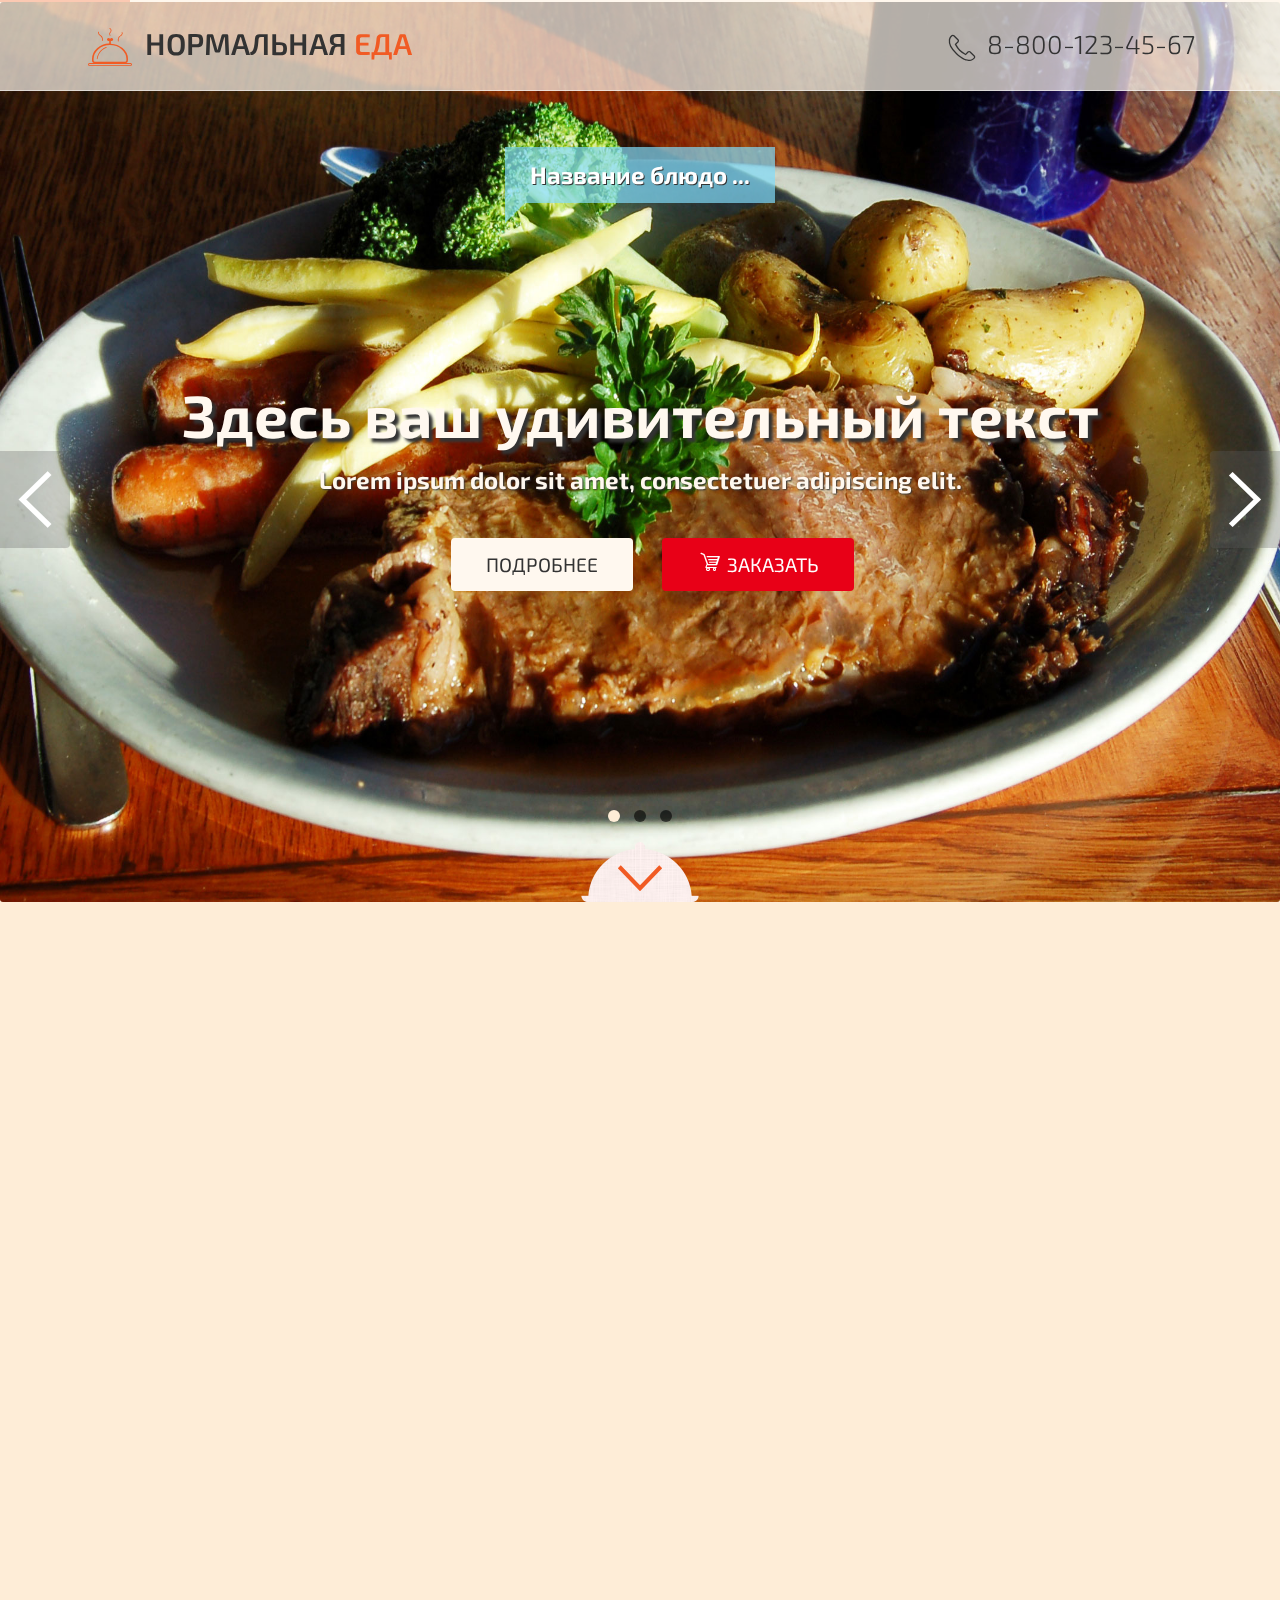
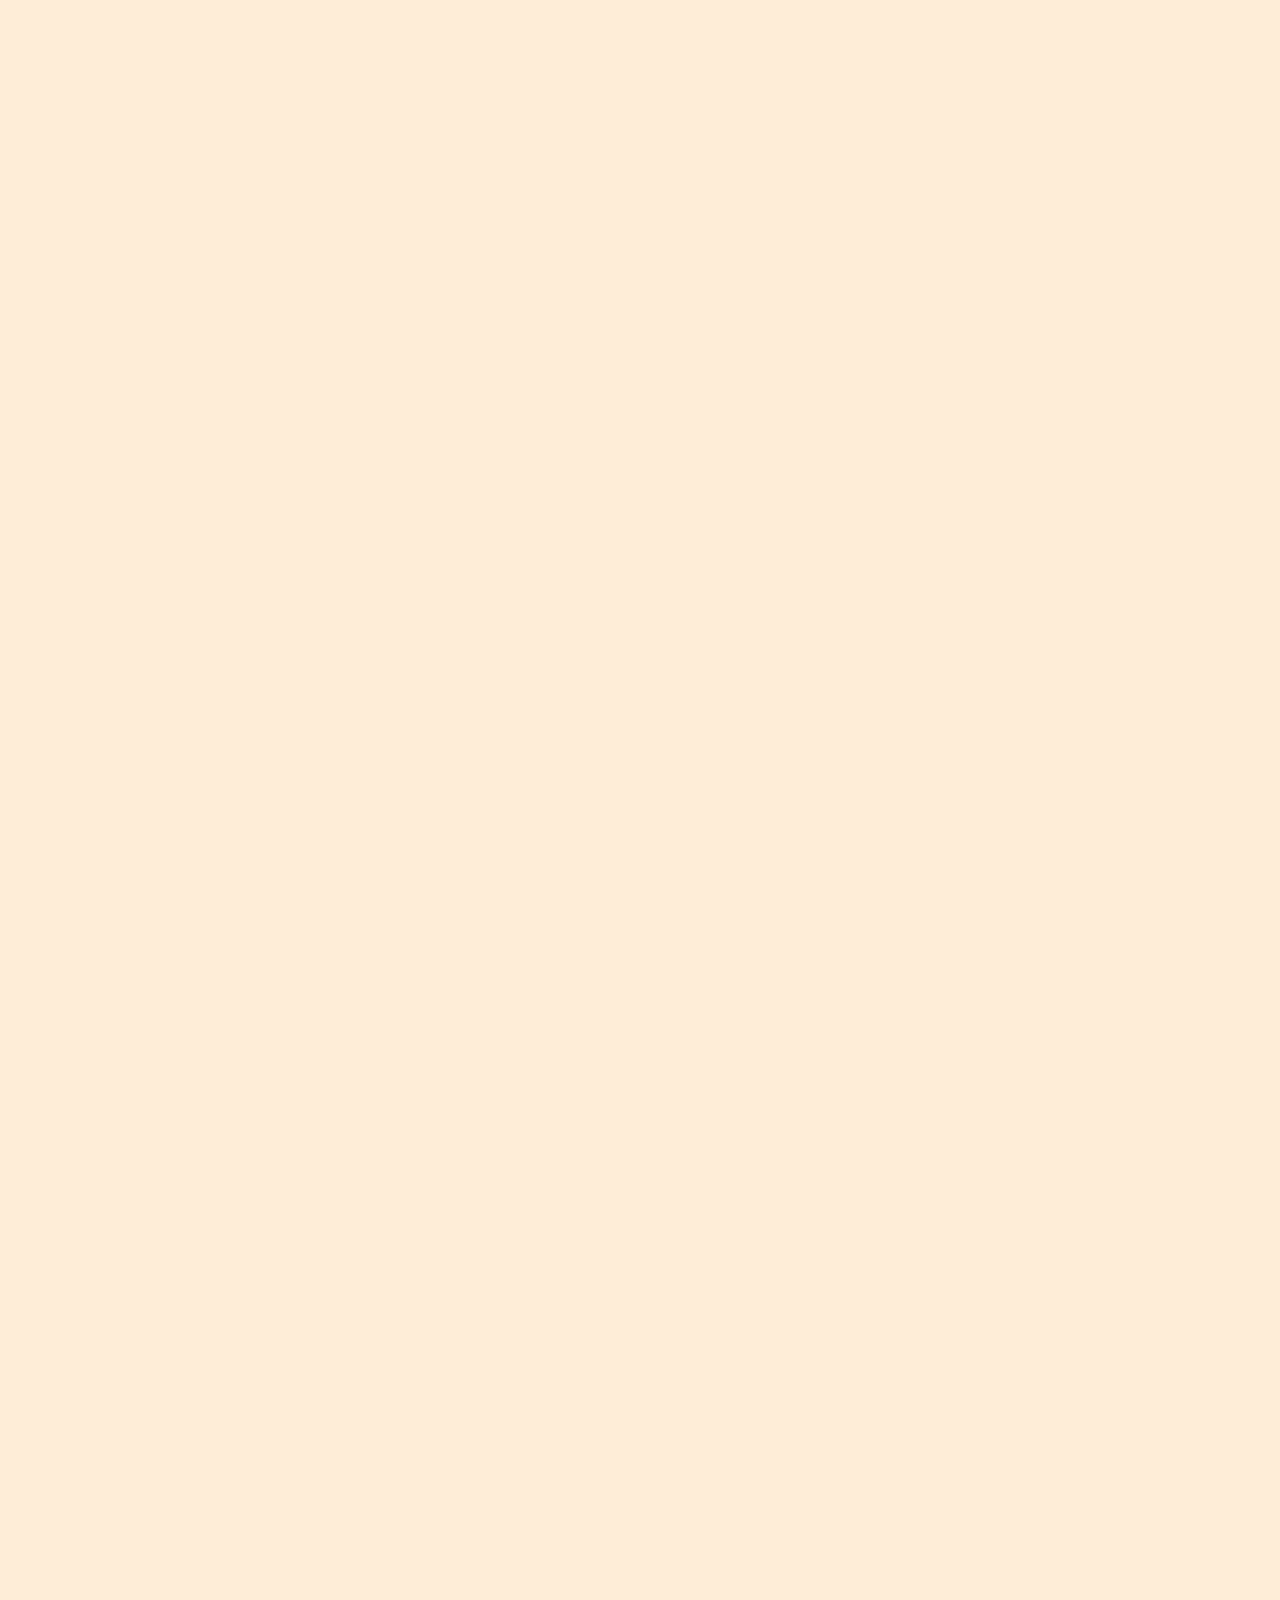
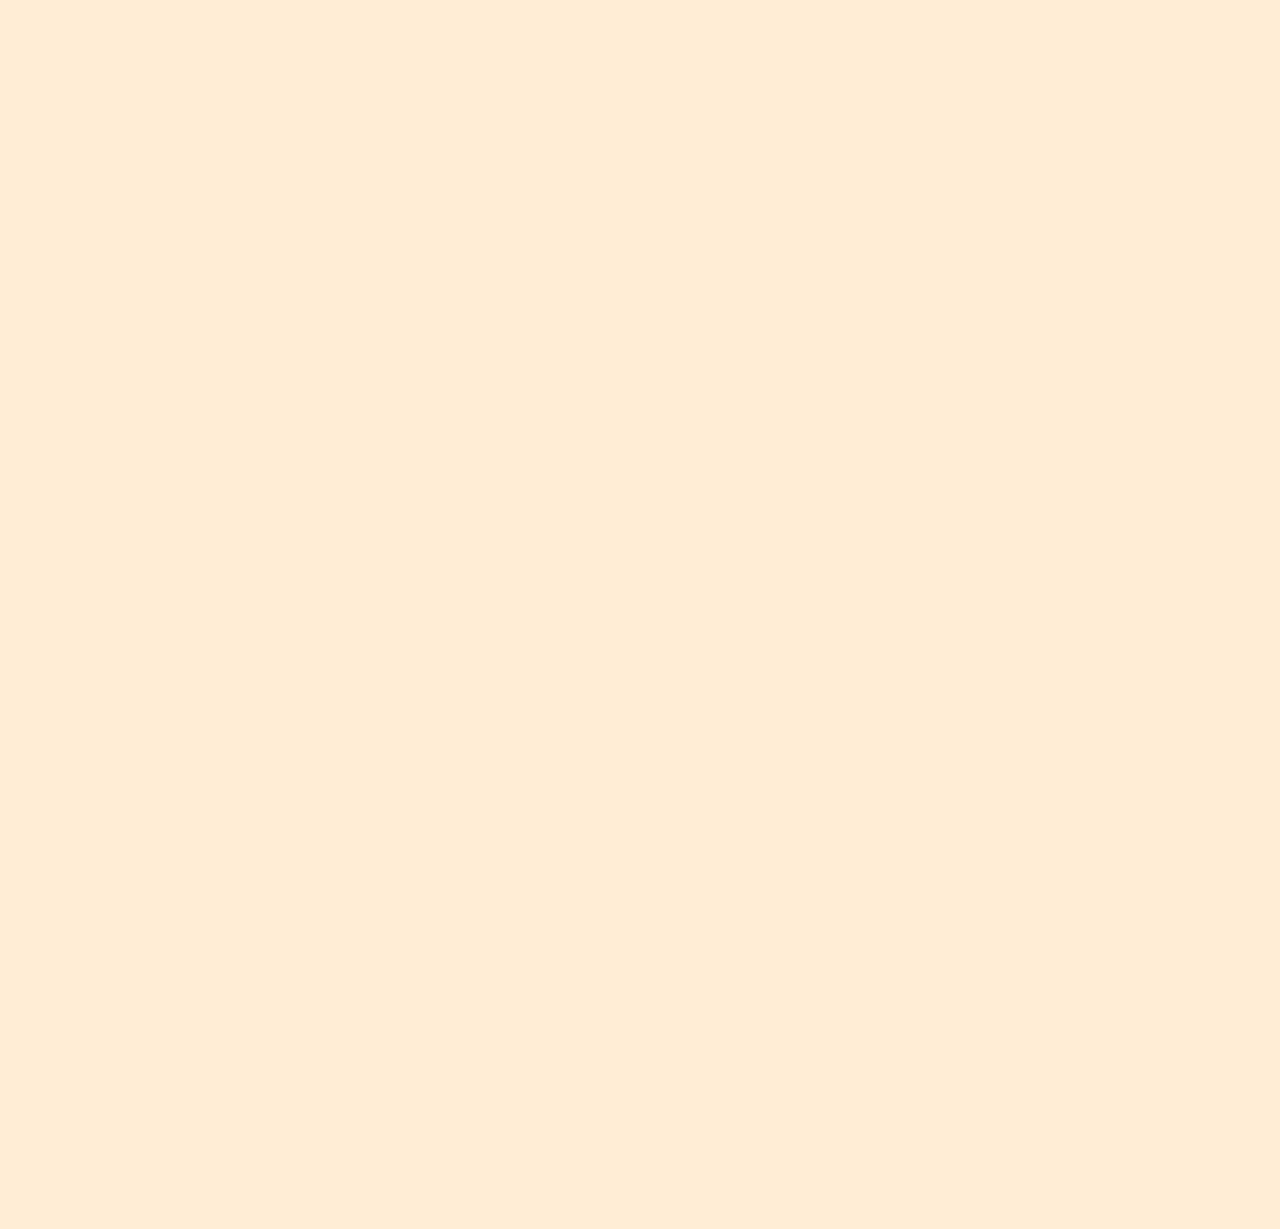
<file: index.html>
<!DOCTYPE html>
<html lang="ru">
    <head>
        <meta charset="utf-8">
        <meta http-equiv="X-UA-Compatible" content="IE=edge">
        <meta name="viewport" content="width=device-width, height=device-height, initial-scale=1">
        <title>Нормальная Еда</title>
        
        <link href='http://fonts.googleapis.com/css?family=Exo+2:700,100,500,600,300' rel='stylesheet' type='text/css'>
        <!-- Latest compiled and minified CSS -->
        <link rel="stylesheet" href="https://maxcdn.bootstrapcdn.com/bootstrap/3.2.0/css/bootstrap.min.css">
        <link rel="stylesheet" href="css/animate.css">
        <link rel="stylesheet" href="css/animations.css">
        <!-- Important Owl stylesheet -->
        <link rel="stylesheet" href="css/owl.carousel.css">
        <link rel="stylesheet" href="css/owl.theme.css">
        <link rel="stylesheet" href="css/owl.transitions.css">
        <link rel="stylesheet" href="css/component.css">
        <link rel="stylesheet" href="css/main.css">
        
        <!-- HTML5 Shim and Respond.js IE8 support of HTML5 elements and media queries -->
        <!-- WARNING: Respond.js doesn't work if you view the page via file:// -->
        <!--[if lt IE 9]>
          <script src="https://oss.maxcdn.com/html5shiv/3.7.2/html5shiv.min.js"></script>
          <script src="https://oss.maxcdn.com/respond/1.4.2/respond.min.js"></script>
        <![endif]-->
    </head>
    <body unselectable="on">
        <section id="sec1">
            <header class="top">
                <div class="container">
                    <a class="col-xs-12 col-sm-8" href="#"><h3 class="brand text-uppercase"><i class="flaticon-logo"></i>Нормальная <span>еда</span></h3></a>
                    <address class="col-xs-12 col-sm-4"><i class="flaticon-call"></i>8-800-123-45-67</address>
                </div>
            </header>
            <div class="header">
                <h1>Здесь ваш удивительный текст</h1>
                <h3>Lorem ipsum dolor sit amet, consectetuer adipiscing elit.</h3>
                <div class="text-center btns">
                    <a href="#sec5" class="text-uppercase read-more smoothScroll">Подробнее</a>
                    <a href="#reg" id="" class="text-uppercase purchase smoothScroll"><i class="flaticon-shopping"></i> заказать</a>
                </div>
            </div>
            <div id="main-carousel" class="owl-carousel">
                <div class="item">
                    <div class="caption">
                        <h3>Название блюдо ...</h3>
                    </div>
                    <img src="img/slider1.jpg">
                </div>
                <div class="item">
                    <div class="caption">
                        <h3>Название блюдо ...</h3>
                    </div>
                    <img src="img/slider2.jpg">
                </div>
                <div class="item">
                    <div class="caption">
                        <h3>Название блюдо ...</h3>
                    </div>
                    <img src="img/slider3.jpg">
                </div>
            </div>
            <div id="down"><a href="#sec2" class="animated pulse smoothScroll"><i class="flaticon-arrow-down"></i></a></div>
        </section>
        <section id="sec2">
            <div class="container">
                <div class="ornament-up text-center">
                    <svg xmlns='http://www.w3.org/2000/svg' version='1.1' x='0px' y='0px' width='151px' height='26px'>
                    	<path d="M66.201,10.391c1.599,4.669,9.327,17.591,30.244,13.325c20.924-4.261,33.046-11.188,43.439-11.188
                    		c3.069,0,7.33,1.063,9.992,3.997c-2.394-3.332-5.194-4.932-11.188-4.932c-3.998,0-9.197,0.531-14.129,2.131
                    		c-4.927,1.599-20.118,6.529-26.515,7.731C91.647,22.653,73.528,26.113,66.201,10.391L66.201,10.391z"/>
                    	<path d="M96.048,14.523c6.53-1.465,17.585-5.195,22.517-6.794c4.932-1.6,10.131-2.131,14.124-2.131
                    		c5.999,0,7.727,1.33,9.594,4.126c-2.661-2.93-5.328-3.191-8.393-3.191c-10.394,0-19.055,6.122-39.973,10.389
                    		c-5.334,1.068-18.79,0.933-18.921-8.795c-0.134-6.929,17.321-13.46,26.515-1.466C96.176-0.133,76.593-0.53,75.662,8.127
                    		C75.394,11.593,78.857,18.253,96.048,14.523L96.048,14.523z"/>
                    	<path d="M83.678,10.391c-1.594,4.669-9.327,17.591-30.247,13.325C32.514,19.455,20.386,12.527,9.994,12.527
                    		c-3.066,0-7.33,1.063-9.994,3.997c2.399-3.332,5.197-4.932,11.193-4.932c3.996,0,9.193,0.531,14.125,2.131
                    		c4.929,1.599,20.121,6.529,26.518,7.731C58.229,22.653,76.351,26.113,83.678,10.391L83.678,10.391z"/>
                    	<path d="M53.832,14.523c-6.529-1.465-17.589-5.195-22.517-6.794c-4.932-1.6-10.129-2.131-14.124-2.131
                    		c-5.997,0-7.73,1.33-9.594,4.126c2.664-2.93,5.328-3.191,8.395-3.191c10.392,0,19.053,6.122,39.973,10.389
                    		c5.329,1.068,18.788,0.933,18.921-8.795c0.135-6.929-17.321-13.46-26.516-1.466C53.7-0.133,73.286-0.53,74.22,8.127
                    		C74.486,11.593,71.022,18.253,53.832,14.523L53.832,14.523z"/>
                    </svg>
                </div>
                <h2 class="text-center text-uppercase">Как мы работаем</h2>
                <div class="ornament-down text-center">
                    <svg xmlns='http://www.w3.org/2000/svg' version='1.1' x='0px' y='0px' width='151px' height='26px'>
                    	<path d="M66.2,14.2c1.6-4.7,9.3-17.6,30.2-13.3c20.9,4.3,33,11.2,43.4,11.2c3.1,0,7.3-1.1,10-4
                        	c-2.4,3.3-5.2,4.9-11.2,4.9c-4,0-9.2-0.5-14.1-2.1c-4.9-1.6-20.1-6.5-26.5-7.7C91.6,1.9,73.5-1.5,66.2,14.2L66.2,14.2z"/>
                        <path d="M96,10c6.5,1.5,17.6,5.2,22.5,6.8c4.9,1.6,10.1,2.1,14.1,2.1c6,0,7.7-1.3,9.6-4.1c-2.7,2.9-5.3,3.2-8.4,3.2
                        	c-10.4,0-19.1-6.1-40-10.4C88.6,6.6,75.1,6.7,75,16.4c-0.1,6.9,17.3,13.5,26.5,1.5c-5.3,6.8-24.9,7.2-25.8-1.5
                        	C75.4,13,78.9,6.3,96,10L96,10z"/>
                        <path d="M83.7,14.2C82.1,9.5,74.4-3.4,53.4,0.9C32.5,5.1,20.4,12,10,12C6.9,12,2.7,11,0,8C2.4,11.4,5.2,13,11.2,13
                        	c4,0,9.2-0.5,14.1-2.1c4.9-1.6,20.1-6.5,26.5-7.7C58.2,1.9,76.4-1.5,83.7,14.2L83.7,14.2z"/>
                        <path d="M53.8,10c-6.5,1.5-17.6,5.2-22.5,6.8C26.4,18.4,21.2,19,17.2,19c-6,0-7.7-1.3-9.6-4.1
                        	c2.7,2.9,5.3,3.2,8.4,3.2C26.4,18,35,11.9,56,7.6c5.3-1.1,18.8-0.9,18.9,8.8c0.1,6.9-17.3,13.5-26.5,1.5c5.3,6.8,24.9,7.2,25.9-1.5
                        	C74.5,13,71,6.3,53.8,10L53.8,10z"/>
                    </svg>
                </div>
                <div class="row list">
                    <div class="col-xs-6 col-sm-3 step">
                        <div class="features">
                            <i class="flaticon-checkmark"></i>
                        </div>
                        <h5 class="text-center text-uppercase">Вы выбираете</h5>
                        <i class="flaticon-arrow arrow hidden-xs"></i>
                    </div>
                    <div class="col-xs-6 col-sm-3 step">
                        <div class="features">
                            <i class="flaticon-edit"></i>
                        </div>
                        <h5 class="text-center text-uppercase">Оставляете заявку</h5>
                        <i class="flaticon-arrow arrow hidden-xs"></i>
                    </div>
                    <div class="col-xs-6 col-sm-3 step">
                        <div class="features">
                            <i class="flaticon-calling"></i>
                        </div>
                        <h5 class="text-center text-uppercase">Вам перезванивают</h5>
                        <i class="flaticon-arrow arrow hidden-xs"></i>
                    </div>
                    <div class="col-xs-6 col-sm-3 step">
                        <div class="features">
                            <i class="flaticon-payment"></i>
                        </div>
                        <h5 class="text-center text-uppercase">Вы оплачиваете</h5>
                    </div>
                </div>
            </div>
        </section>
        <section id="sec3">
            <div class="conteiner container-sm-height">
                <div class="row row-xs-height">
                    <div class="col-xs-12 col-sm-5 col-sm-height block1">
                        <div class="ornament-up text-center">
                            <svg xmlns='http://www.w3.org/2000/svg' version='1.1' x='0px' y='0px' width='151px' height='26px'>
                            	<path d="M66.201,10.391c1.599,4.669,9.327,17.591,30.244,13.325c20.924-4.261,33.046-11.188,43.439-11.188
                            		c3.069,0,7.33,1.063,9.992,3.997c-2.394-3.332-5.194-4.932-11.188-4.932c-3.998,0-9.197,0.531-14.129,2.131
                            		c-4.927,1.599-20.118,6.529-26.515,7.731C91.647,22.653,73.528,26.113,66.201,10.391L66.201,10.391z"/>
                            	<path d="M96.048,14.523c6.53-1.465,17.585-5.195,22.517-6.794c4.932-1.6,10.131-2.131,14.124-2.131
                            		c5.999,0,7.727,1.33,9.594,4.126c-2.661-2.93-5.328-3.191-8.393-3.191c-10.394,0-19.055,6.122-39.973,10.389
                            		c-5.334,1.068-18.79,0.933-18.921-8.795c-0.134-6.929,17.321-13.46,26.515-1.466C96.176-0.133,76.593-0.53,75.662,8.127
                            		C75.394,11.593,78.857,18.253,96.048,14.523L96.048,14.523z"/>
                            	<path d="M83.678,10.391c-1.594,4.669-9.327,17.591-30.247,13.325C32.514,19.455,20.386,12.527,9.994,12.527
                            		c-3.066,0-7.33,1.063-9.994,3.997c2.399-3.332,5.197-4.932,11.193-4.932c3.996,0,9.193,0.531,14.125,2.131
                            		c4.929,1.599,20.121,6.529,26.518,7.731C58.229,22.653,76.351,26.113,83.678,10.391L83.678,10.391z"/>
                            	<path d="M53.832,14.523c-6.529-1.465-17.589-5.195-22.517-6.794c-4.932-1.6-10.129-2.131-14.124-2.131
                            		c-5.997,0-7.73,1.33-9.594,4.126c2.664-2.93,5.328-3.191,8.395-3.191c10.392,0,19.053,6.122,39.973,10.389
                            		c5.329,1.068,18.788,0.933,18.921-8.795c0.135-6.929-17.321-13.46-26.516-1.466C53.7-0.133,73.286-0.53,74.22,8.127
                            		C74.486,11.593,71.022,18.253,53.832,14.523L53.832,14.523z"/>
                            </svg>
                        </div>
                        <h3 class="text-center text-uppercase">Наши преимущества</h3>
                        <div class="ornament-down text-center">
                            <svg xmlns='http://www.w3.org/2000/svg' version='1.1' x='0px' y='0px' width='151px' height='26px'>
                            	<path d="M66.2,14.2c1.6-4.7,9.3-17.6,30.2-13.3c20.9,4.3,33,11.2,43.4,11.2c3.1,0,7.3-1.1,10-4
                                	c-2.4,3.3-5.2,4.9-11.2,4.9c-4,0-9.2-0.5-14.1-2.1c-4.9-1.6-20.1-6.5-26.5-7.7C91.6,1.9,73.5-1.5,66.2,14.2L66.2,14.2z"/>
                                <path d="M96,10c6.5,1.5,17.6,5.2,22.5,6.8c4.9,1.6,10.1,2.1,14.1,2.1c6,0,7.7-1.3,9.6-4.1c-2.7,2.9-5.3,3.2-8.4,3.2
                                	c-10.4,0-19.1-6.1-40-10.4C88.6,6.6,75.1,6.7,75,16.4c-0.1,6.9,17.3,13.5,26.5,1.5c-5.3,6.8-24.9,7.2-25.8-1.5
                                	C75.4,13,78.9,6.3,96,10L96,10z"/>
                                <path d="M83.7,14.2C82.1,9.5,74.4-3.4,53.4,0.9C32.5,5.1,20.4,12,10,12C6.9,12,2.7,11,0,8C2.4,11.4,5.2,13,11.2,13
                                	c4,0,9.2-0.5,14.1-2.1c4.9-1.6,20.1-6.5,26.5-7.7C58.2,1.9,76.4-1.5,83.7,14.2L83.7,14.2z"/>
                                <path d="M53.8,10c-6.5,1.5-17.6,5.2-22.5,6.8C26.4,18.4,21.2,19,17.2,19c-6,0-7.7-1.3-9.6-4.1
                                	c2.7,2.9,5.3,3.2,8.4,3.2C26.4,18,35,11.9,56,7.6c5.3-1.1,18.8-0.9,18.9,8.8c0.1,6.9-17.3,13.5-26.5,1.5c5.3,6.8,24.9,7.2,25.9-1.5
                                	C74.5,13,71,6.3,53.8,10L53.8,10z"/>
                            </svg>
                        </div>
                        <div class="col-xs-12 features">
                            <i class="flaticon-24 pull-left"></i>
                            <div>
                                <h4>Название</h4>
                                <p>Lorem ipsum dolor sit amet, consectetuer adipiscing elit. Aenean commodo ligula eget dolor. </p>
                            </div>
                        </div>
                        <div class="col-xs-12 features">
                            <i class="flaticon-plate pull-left"></i>
                            <div>
                                <h4>Название</h4>
                                <p>Lorem ipsum dolor sit amet, consectetuer adipiscing elit. Aenean commodo ligula eget dolor. </p>
                            </div>
                        </div>
                        <div class="col-xs-12 features">
                            <i class="flaticon-flat pull-left"></i>
                            <div>
                                <h4>Название</h4>
                                <p>Lorem ipsum dolor sit amet, consectetuer adipiscing elit. Aenean commodo ligula eget dolor. </p>
                            </div>
                        </div>
                        <div class="col-xs-12 features">
                            <i class="flaticon-logistics pull-left"></i>
                            <div>
                                <h4>Название</h4>
                                <p>Lorem ipsum dolor sit amet, consectetuer adipiscing elit. Aenean commodo ligula eget dolor. </p>
                            </div>
                        </div>
                    </div>
                    <div class="col-sm-1 col-sm-height triangle hidden-xs">
                    </div>
                    <div class="col-xs-12 col-sm-6 col-sm-height block2" id="reg">
                        <div class="ornament-up text-center">
                            <svg xmlns='http://www.w3.org/2000/svg' version='1.1' x='0px' y='0px' width='151px' height='26px'>
                            	<path d="M66.201,10.391c1.599,4.669,9.327,17.591,30.244,13.325c20.924-4.261,33.046-11.188,43.439-11.188
                            		c3.069,0,7.33,1.063,9.992,3.997c-2.394-3.332-5.194-4.932-11.188-4.932c-3.998,0-9.197,0.531-14.129,2.131
                            		c-4.927,1.599-20.118,6.529-26.515,7.731C91.647,22.653,73.528,26.113,66.201,10.391L66.201,10.391z"/>
                            	<path d="M96.048,14.523c6.53-1.465,17.585-5.195,22.517-6.794c4.932-1.6,10.131-2.131,14.124-2.131
                            		c5.999,0,7.727,1.33,9.594,4.126c-2.661-2.93-5.328-3.191-8.393-3.191c-10.394,0-19.055,6.122-39.973,10.389
                            		c-5.334,1.068-18.79,0.933-18.921-8.795c-0.134-6.929,17.321-13.46,26.515-1.466C96.176-0.133,76.593-0.53,75.662,8.127
                            		C75.394,11.593,78.857,18.253,96.048,14.523L96.048,14.523z"/>
                            	<path d="M83.678,10.391c-1.594,4.669-9.327,17.591-30.247,13.325C32.514,19.455,20.386,12.527,9.994,12.527
                            		c-3.066,0-7.33,1.063-9.994,3.997c2.399-3.332,5.197-4.932,11.193-4.932c3.996,0,9.193,0.531,14.125,2.131
                            		c4.929,1.599,20.121,6.529,26.518,7.731C58.229,22.653,76.351,26.113,83.678,10.391L83.678,10.391z"/>
                            	<path d="M53.832,14.523c-6.529-1.465-17.589-5.195-22.517-6.794c-4.932-1.6-10.129-2.131-14.124-2.131
                            		c-5.997,0-7.73,1.33-9.594,4.126c2.664-2.93,5.328-3.191,8.395-3.191c10.392,0,19.053,6.122,39.973,10.389
                            		c5.329,1.068,18.788,0.933,18.921-8.795c0.135-6.929-17.321-13.46-26.516-1.466C53.7-0.133,73.286-0.53,74.22,8.127
                            		C74.486,11.593,71.022,18.253,53.832,14.523L53.832,14.523z"/>
                            </svg>
                        </div>
                        <h3 class="text-center text-uppercase">заказать покушать</h3>
                        <div class="ornament-down text-center">
                            <svg xmlns='http://www.w3.org/2000/svg' version='1.1' x='0px' y='0px' width='151px' height='26px'>
                            	<path d="M66.2,14.2c1.6-4.7,9.3-17.6,30.2-13.3c20.9,4.3,33,11.2,43.4,11.2c3.1,0,7.3-1.1,10-4
                                	c-2.4,3.3-5.2,4.9-11.2,4.9c-4,0-9.2-0.5-14.1-2.1c-4.9-1.6-20.1-6.5-26.5-7.7C91.6,1.9,73.5-1.5,66.2,14.2L66.2,14.2z"/>
                                <path d="M96,10c6.5,1.5,17.6,5.2,22.5,6.8c4.9,1.6,10.1,2.1,14.1,2.1c6,0,7.7-1.3,9.6-4.1c-2.7,2.9-5.3,3.2-8.4,3.2
                                	c-10.4,0-19.1-6.1-40-10.4C88.6,6.6,75.1,6.7,75,16.4c-0.1,6.9,17.3,13.5,26.5,1.5c-5.3,6.8-24.9,7.2-25.8-1.5
                                	C75.4,13,78.9,6.3,96,10L96,10z"/>
                                <path d="M83.7,14.2C82.1,9.5,74.4-3.4,53.4,0.9C32.5,5.1,20.4,12,10,12C6.9,12,2.7,11,0,8C2.4,11.4,5.2,13,11.2,13
                                	c4,0,9.2-0.5,14.1-2.1c4.9-1.6,20.1-6.5,26.5-7.7C58.2,1.9,76.4-1.5,83.7,14.2L83.7,14.2z"/>
                                <path d="M53.8,10c-6.5,1.5-17.6,5.2-22.5,6.8C26.4,18.4,21.2,19,17.2,19c-6,0-7.7-1.3-9.6-4.1
                                	c2.7,2.9,5.3,3.2,8.4,3.2C26.4,18,35,11.9,56,7.6c5.3-1.1,18.8-0.9,18.9,8.8c0.1,6.9-17.3,13.5-26.5,1.5c5.3,6.8,24.9,7.2,25.9-1.5
                                	C74.5,13,71,6.3,53.8,10L53.8,10z"/>
                            </svg>
                        </div>
                        <form class="form" action="submit" method="post">
                            <div class="form-group col-xs-12">
                                <input type="text" class="form-control" name="username" data-validation="required" data-validation-error-msg="Введите ваше имя" placeholder="Ваше имя">
                            </div>
                            <div class="form-group col-xs-6">
                                <input type="tel" class="form-control" name="phone" data-validation="required" data-validation-error-msg="Введите номер телефона" placeholder="Номер телефона">
                            </div>
                            <div class="form-group col-xs-6">
                                <select name="order" class="form-control">
                                    <option value="0">Я заказываю</option>
                                    <option value="">Название блюдо</option>
                                    <option value="">Название блюдо</option>
                                    <option value="">Название блюдо</option>
                                    <option value="">Название блюдо</option>
                                </select>
                            </div>
                            <div class="form-group col-xs-12">
                                <textarea class="form-control inpur" name="comment" placeholder="Ваши комментарии"></textarea>
                            </div>
                            <div class="form-group col-xs-12">
                                <button type="submit" class="btn btn-primary text-uppercase">Заказать</button>
                            </div>
                        </form>
                    </div>
                </div>
            </div>
            <div class="clearfix"></div>
        </section>        
        <section id="sec4">
            <div class="container">
                <div class="ornament-up text-center">
                    <svg xmlns='http://www.w3.org/2000/svg' version='1.1' x='0px' y='0px' width='151px' height='26px'>
                    	<path d="M66.201,10.391c1.599,4.669,9.327,17.591,30.244,13.325c20.924-4.261,33.046-11.188,43.439-11.188
                    		c3.069,0,7.33,1.063,9.992,3.997c-2.394-3.332-5.194-4.932-11.188-4.932c-3.998,0-9.197,0.531-14.129,2.131
                    		c-4.927,1.599-20.118,6.529-26.515,7.731C91.647,22.653,73.528,26.113,66.201,10.391L66.201,10.391z"/>
                    	<path d="M96.048,14.523c6.53-1.465,17.585-5.195,22.517-6.794c4.932-1.6,10.131-2.131,14.124-2.131
                    		c5.999,0,7.727,1.33,9.594,4.126c-2.661-2.93-5.328-3.191-8.393-3.191c-10.394,0-19.055,6.122-39.973,10.389
                    		c-5.334,1.068-18.79,0.933-18.921-8.795c-0.134-6.929,17.321-13.46,26.515-1.466C96.176-0.133,76.593-0.53,75.662,8.127
                    		C75.394,11.593,78.857,18.253,96.048,14.523L96.048,14.523z"/>
                    	<path d="M83.678,10.391c-1.594,4.669-9.327,17.591-30.247,13.325C32.514,19.455,20.386,12.527,9.994,12.527
                    		c-3.066,0-7.33,1.063-9.994,3.997c2.399-3.332,5.197-4.932,11.193-4.932c3.996,0,9.193,0.531,14.125,2.131
                    		c4.929,1.599,20.121,6.529,26.518,7.731C58.229,22.653,76.351,26.113,83.678,10.391L83.678,10.391z"/>
                    	<path d="M53.832,14.523c-6.529-1.465-17.589-5.195-22.517-6.794c-4.932-1.6-10.129-2.131-14.124-2.131
                    		c-5.997,0-7.73,1.33-9.594,4.126c2.664-2.93,5.328-3.191,8.395-3.191c10.392,0,19.053,6.122,39.973,10.389
                    		c5.329,1.068,18.788,0.933,18.921-8.795c0.135-6.929-17.321-13.46-26.516-1.466C53.7-0.133,73.286-0.53,74.22,8.127
                    		C74.486,11.593,71.022,18.253,53.832,14.523L53.832,14.523z"/>
                    </svg>
                </div>
                <h2 class="text-center text-uppercase">Популярные блюда</h2>
                <div class="ornament-down text-center">
                    <svg xmlns='http://www.w3.org/2000/svg' version='1.1' x='0px' y='0px' width='151px' height='26px'>
                    	<path d="M66.2,14.2c1.6-4.7,9.3-17.6,30.2-13.3c20.9,4.3,33,11.2,43.4,11.2c3.1,0,7.3-1.1,10-4
                        	c-2.4,3.3-5.2,4.9-11.2,4.9c-4,0-9.2-0.5-14.1-2.1c-4.9-1.6-20.1-6.5-26.5-7.7C91.6,1.9,73.5-1.5,66.2,14.2L66.2,14.2z"/>
                        <path d="M96,10c6.5,1.5,17.6,5.2,22.5,6.8c4.9,1.6,10.1,2.1,14.1,2.1c6,0,7.7-1.3,9.6-4.1c-2.7,2.9-5.3,3.2-8.4,3.2
                        	c-10.4,0-19.1-6.1-40-10.4C88.6,6.6,75.1,6.7,75,16.4c-0.1,6.9,17.3,13.5,26.5,1.5c-5.3,6.8-24.9,7.2-25.8-1.5
                        	C75.4,13,78.9,6.3,96,10L96,10z"/>
                        <path d="M83.7,14.2C82.1,9.5,74.4-3.4,53.4,0.9C32.5,5.1,20.4,12,10,12C6.9,12,2.7,11,0,8C2.4,11.4,5.2,13,11.2,13
                        	c4,0,9.2-0.5,14.1-2.1c4.9-1.6,20.1-6.5,26.5-7.7C58.2,1.9,76.4-1.5,83.7,14.2L83.7,14.2z"/>
                        <path d="M53.8,10c-6.5,1.5-17.6,5.2-22.5,6.8C26.4,18.4,21.2,19,17.2,19c-6,0-7.7-1.3-9.6-4.1
                        	c2.7,2.9,5.3,3.2,8.4,3.2C26.4,18,35,11.9,56,7.6c5.3-1.1,18.8-0.9,18.9,8.8c0.1,6.9-17.3,13.5-26.5,1.5c5.3,6.8,24.9,7.2,25.9-1.5
                        	C74.5,13,71,6.3,53.8,10L53.8,10z"/>
                    </svg>
                </div>
            </div>
            <div id="popular-carousel" class="owl-carousel">
                <div class="item">
                    <img class="img-circle img-responsive" src="img/food1.jpg" alt="">
                    <h3>Название</h3>
                    <p>Lorem ipsum dolor sit amet, consectetuer adipiscing elit. Aenean commodo ligula eget dolor. </p>
                    <a class="btn btn-primary smoothScroll" href="#sec5">Подробнее</a>
                </div>
                <div class="item">
                    <img class="img-circle img-responsive" src="img/food2.jpg" alt="">
                    <h3>Название</h3>
                    <p>Lorem ipsum dolor sit amet, consectetuer adipiscing elit. Aenean commodo ligula eget dolor. </p>
                    <a class="btn btn-primary smoothScroll" href="#sec5">Подробнее</a>
                </div>
                <div class="item">
                    <img class="img-circle img-responsive" src="img/food3.jpg" alt="">
                    <h3>Название</h3>
                    <p>Lorem ipsum dolor sit amet, consectetuer adipiscing elit. Aenean commodo ligula eget dolor. </p>
                    <a class="btn btn-primary smoothScroll" href="#sec5">Подробнее</a>
                </div>
                <div class="item">
                    <img class="img-circle img-responsive" src="img/food4.jpg" alt="">
                    <h3>Название</h3>
                    <p>Lorem ipsum dolor sit amet, consectetuer adipiscing elit. Aenean commodo ligula eget dolor. </p>
                    <a class="btn btn-primary smoothScroll" href="#sec5">Подробнее</a>
                </div>
                <div class="item">
                    <img class="img-circle img-responsive" src="img/food2.jpg" alt="">
                    <h3>Название</h3>
                    <p>Lorem ipsum dolor sit amet, consectetuer adipiscing elit. Aenean commodo ligula eget dolor. </p>
                    <a class="btn btn-primary smoothScroll" href="#sec5">Подробнее</a>
                </div>
                <div class="item">
                    <img class="img-circle img-responsive" src="img/food3.jpg" alt="">
                    <h3>Название</h3>
                    <p>Lorem ipsum dolor sit amet, consectetuer adipiscing elit. Aenean commodo ligula eget dolor. </p>
                    <a class="btn btn-primary smoothScroll" href="#sec5">Подробнее</a>
                </div>
                <div class="item">
                    <img class="img-circle img-responsive" src="img/food4.jpg" alt="">
                    <h3>Название</h3>
                    <p>Lorem ipsum dolor sit amet, consectetuer adipiscing elit. Aenean commodo ligula eget dolor. </p>
                    <a class="btn btn-primary smoothScroll" href="#sec5">Подробнее</a>
                </div>
            </div>
        </section>
        <section id="sec5">
            <div class="container">
                <div class="ornament-up text-center">
                    <svg xmlns='http://www.w3.org/2000/svg' version='1.1' x='0px' y='0px' width='151px' height='26px'>
                    	<path d="M66.201,10.391c1.599,4.669,9.327,17.591,30.244,13.325c20.924-4.261,33.046-11.188,43.439-11.188
                    		c3.069,0,7.33,1.063,9.992,3.997c-2.394-3.332-5.194-4.932-11.188-4.932c-3.998,0-9.197,0.531-14.129,2.131
                    		c-4.927,1.599-20.118,6.529-26.515,7.731C91.647,22.653,73.528,26.113,66.201,10.391L66.201,10.391z"/>
                    	<path d="M96.048,14.523c6.53-1.465,17.585-5.195,22.517-6.794c4.932-1.6,10.131-2.131,14.124-2.131
                    		c5.999,0,7.727,1.33,9.594,4.126c-2.661-2.93-5.328-3.191-8.393-3.191c-10.394,0-19.055,6.122-39.973,10.389
                    		c-5.334,1.068-18.79,0.933-18.921-8.795c-0.134-6.929,17.321-13.46,26.515-1.466C96.176-0.133,76.593-0.53,75.662,8.127
                    		C75.394,11.593,78.857,18.253,96.048,14.523L96.048,14.523z"/>
                    	<path d="M83.678,10.391c-1.594,4.669-9.327,17.591-30.247,13.325C32.514,19.455,20.386,12.527,9.994,12.527
                    		c-3.066,0-7.33,1.063-9.994,3.997c2.399-3.332,5.197-4.932,11.193-4.932c3.996,0,9.193,0.531,14.125,2.131
                    		c4.929,1.599,20.121,6.529,26.518,7.731C58.229,22.653,76.351,26.113,83.678,10.391L83.678,10.391z"/>
                    	<path d="M53.832,14.523c-6.529-1.465-17.589-5.195-22.517-6.794c-4.932-1.6-10.129-2.131-14.124-2.131
                    		c-5.997,0-7.73,1.33-9.594,4.126c2.664-2.93,5.328-3.191,8.395-3.191c10.392,0,19.053,6.122,39.973,10.389
                    		c5.329,1.068,18.788,0.933,18.921-8.795c0.135-6.929-17.321-13.46-26.516-1.466C53.7-0.133,73.286-0.53,74.22,8.127
                    		C74.486,11.593,71.022,18.253,53.832,14.523L53.832,14.523z"/>
                    </svg>
                </div>
                <h2 class="text-center text-uppercase">Меню</h2>
                <div class="ornament-down text-center">
                    <svg xmlns='http://www.w3.org/2000/svg' version='1.1' x='0px' y='0px' width='151px' height='26px'>
                    	<path d="M66.2,14.2c1.6-4.7,9.3-17.6,30.2-13.3c20.9,4.3,33,11.2,43.4,11.2c3.1,0,7.3-1.1,10-4
                        	c-2.4,3.3-5.2,4.9-11.2,4.9c-4,0-9.2-0.5-14.1-2.1c-4.9-1.6-20.1-6.5-26.5-7.7C91.6,1.9,73.5-1.5,66.2,14.2L66.2,14.2z"/>
                        <path d="M96,10c6.5,1.5,17.6,5.2,22.5,6.8c4.9,1.6,10.1,2.1,14.1,2.1c6,0,7.7-1.3,9.6-4.1c-2.7,2.9-5.3,3.2-8.4,3.2
                        	c-10.4,0-19.1-6.1-40-10.4C88.6,6.6,75.1,6.7,75,16.4c-0.1,6.9,17.3,13.5,26.5,1.5c-5.3,6.8-24.9,7.2-25.8-1.5
                        	C75.4,13,78.9,6.3,96,10L96,10z"/>
                        <path d="M83.7,14.2C82.1,9.5,74.4-3.4,53.4,0.9C32.5,5.1,20.4,12,10,12C6.9,12,2.7,11,0,8C2.4,11.4,5.2,13,11.2,13
                        	c4,0,9.2-0.5,14.1-2.1c4.9-1.6,20.1-6.5,26.5-7.7C58.2,1.9,76.4-1.5,83.7,14.2L83.7,14.2z"/>
                        <path d="M53.8,10c-6.5,1.5-17.6,5.2-22.5,6.8C26.4,18.4,21.2,19,17.2,19c-6,0-7.7-1.3-9.6-4.1
                        	c2.7,2.9,5.3,3.2,8.4,3.2C26.4,18,35,11.9,56,7.6c5.3-1.1,18.8-0.9,18.9,8.8c0.1,6.9-17.3,13.5-26.5,1.5c5.3,6.8,24.9,7.2,25.9-1.5
                        	C74.5,13,71,6.3,53.8,10L53.8,10z"/>
                    </svg>
                </div>
            </div>
            <div id="menu-carousel" class="owl-carousel">
                <div class="item">
                    <div class="thumbnail">
                            <img src="img/food1.jpg" class="img-responsive" alt="">
                        <div class="caption">
                            <h3>Название</h3>
                            <p>Lorem ipsum dolor sit amet, consectetuer adipiscing elit. Aenean commodo ligula eget dolor.</p>
                        </div>
                        <div class="btn-group">
                            <a href="#Modal" data-toggle="modal" class="btn btn-info">Подробнее</a>
                            <a href="#reg" class="btn btn-primary smoothScroll">Заказать</a>
                        </div>
                        <div class="cost cost-info"><span></span><p>$15</p></div>
                    </div>
                </div>
                <div class="item">
                    <div class="thumbnail">
                        <img src="img/food1.jpg" class="img-responsive" alt="">
                        <div class="caption">
                            <h3>Название</h3>
                            <p>Lorem ipsum dolor sit amet, consectetuer adipiscing elit. Aenean commodo ligula eget dolor.</p>
                        </div>
                        <div class="btn-group">
                            <a href="#Modal" data-toggle="modal" class="btn btn-info">Подробнее</a>
                            <a href="#reg" class="btn btn-primary smoothScroll">Заказать</a>
                        </div>
                        <div class="cost cost-primary"><span></span><p>$15</p></div>
                    </div>
                </div>
                <div class="item">
                    <div class="thumbnail">
                        <img src="img/food1.jpg" class="img-responsive" alt="">
                        <div class="caption">
                            <h3>Название</h3>
                            <p>Lorem ipsum dolor sit amet, consectetuer adipiscing elit. Aenean commodo ligula eget dolor.</p>
                        </div>
                        <div class="btn-group">
                            <a href="#Modal" data-toggle="modal" class="btn btn-info">Подробнее</a>
                            <a href="#reg" class="btn btn-primary smoothScroll">Заказать</a>
                        </div>
                        <div class="cost cost-success"><span></span><p>$15</p></div>
                    </div>
                </div>
                <div class="item">
                    <div class="thumbnail">
                        <img src="img/food1.jpg" class="img-responsive" alt="">
                        <div class="caption">
                            <h3>Название</h3>
                            <p>Lorem ipsum dolor sit amet, consectetuer adipiscing elit. Aenean commodo ligula eget dolor.</p>
                        </div>
                        <div class="btn-group">
                            <a href="#Modal" data-toggle="modal" class="btn btn-info">Подробнее</a>
                            <a href="#reg" class="btn btn-primary smoothScroll">Заказать</a>
                        </div>
                        <div class="cost cost-danger"><span></span><p>$15</p></div>
                    </div>
                </div>
                <div class="item">
                    <div class="thumbnail">
                        <img src="img/food1.jpg" class="img-responsive" alt="">
                        <div class="caption">
                            <h3>Название</h3>
                            <p>Lorem ipsum dolor sit amet, consectetuer adipiscing elit. Aenean commodo ligula eget dolor.</p>
                        </div>
                        <div class="btn-group">
                            <a href="#Modal" data-toggle="modal" class="btn btn-info">Подробнее</a>
                            <a href="#reg" class="btn btn-primary smoothScroll">Заказать</a>
                        </div>
                        <div class="cost cost-info"><span></span><p>$15</p></div>
                    </div>
                </div>
                <div class="item">
                    <div class="thumbnail">
                        <img src="img/food1.jpg" class="img-responsive" alt="">
                        <div class="caption">
                            <h3>Название</h3>
                            <p>Lorem ipsum dolor sit amet, consectetuer adipiscing elit. Aenean commodo ligula eget dolor.</p>
                        </div>
                        <div class="btn-group">
                            <a href="#Modal" data-toggle="modal" class="btn btn-info">Подробнее</a>
                            <a href="#reg" class="btn btn-primary smoothScroll">Заказать</a>
                        </div>
                        <div class="cost cost-primary"><span></span><p>$15</p></div>
                    </div>
                </div>
                <div class="item">
                    <div class="thumbnail">
                        <img src="img/food1.jpg" class="img-responsive" alt="">
                        <div class="caption">
                            <h3>Название</h3>
                            <p>Lorem ipsum dolor sit amet, consectetuer adipiscing elit. Aenean commodo ligula eget dolor.</p>
                        </div>
                        <div class="btn-group">
                            <a href="#Modal" data-toggle="modal" class="btn btn-info">Подробнее</a>
                            <a href="#reg" class="btn btn-primary smoothScroll">Заказать</a>
                        </div>
                        <div class="cost cost-danger"><span></span><p>$15</p></div>
                    </div>
                </div>
                <div class="item">
                    <div class="thumbnail">
                        <img src="img/food1.jpg" class="img-responsive" alt="">
                        <div class="caption">
                            <h3>Название</h3>
                            <p>Lorem ipsum dolor sit amet, consectetuer adipiscing elit. Aenean commodo ligula eget dolor.</p>
                        </div>
                        <div class="btn-group">
                            <a href="#Modal" data-toggle="modal" class="btn btn-info">Подробнее</a>
                            <a href="#reg" class="btn btn-primary smoothScroll">Заказать</a>
                        </div>
                        <div class="cost cost-success"><span></span><p>$15</p></div>
                    </div>
                </div>
                <div class="item">
                    <div class="thumbnail">
                        <img src="img/food1.jpg" class="img-responsive" alt="">
                        <div class="caption">
                            <h3>Название</h3>
                            <p>Lorem ipsum dolor sit amet, consectetuer adipiscing elit. Aenean commodo ligula eget dolor.</p>
                        </div>
                        <div class="btn-group">
                            <a href="#Modal" data-toggle="modal" class="btn btn-info">Подробнее</a>
                            <a href="#reg" class="btn btn-primary smoothScroll">Заказать</a>
                        </div>
                        <div class="cost cost-primary"><span></span><p>$15</p></div>
                    </div>
                </div>
            </div>
        </section>
        <section id="sec6">
            <div class="container">
                <div class="ornament-up text-center">
                    <svg xmlns='http://www.w3.org/2000/svg' version='1.1' x='0px' y='0px' width='151px' height='26px'>
                    	<path d="M66.201,10.391c1.599,4.669,9.327,17.591,30.244,13.325c20.924-4.261,33.046-11.188,43.439-11.188
                    		c3.069,0,7.33,1.063,9.992,3.997c-2.394-3.332-5.194-4.932-11.188-4.932c-3.998,0-9.197,0.531-14.129,2.131
                    		c-4.927,1.599-20.118,6.529-26.515,7.731C91.647,22.653,73.528,26.113,66.201,10.391L66.201,10.391z"/>
                    	<path d="M96.048,14.523c6.53-1.465,17.585-5.195,22.517-6.794c4.932-1.6,10.131-2.131,14.124-2.131
                    		c5.999,0,7.727,1.33,9.594,4.126c-2.661-2.93-5.328-3.191-8.393-3.191c-10.394,0-19.055,6.122-39.973,10.389
                    		c-5.334,1.068-18.79,0.933-18.921-8.795c-0.134-6.929,17.321-13.46,26.515-1.466C96.176-0.133,76.593-0.53,75.662,8.127
                    		C75.394,11.593,78.857,18.253,96.048,14.523L96.048,14.523z"/>
                    	<path d="M83.678,10.391c-1.594,4.669-9.327,17.591-30.247,13.325C32.514,19.455,20.386,12.527,9.994,12.527
                    		c-3.066,0-7.33,1.063-9.994,3.997c2.399-3.332,5.197-4.932,11.193-4.932c3.996,0,9.193,0.531,14.125,2.131
                    		c4.929,1.599,20.121,6.529,26.518,7.731C58.229,22.653,76.351,26.113,83.678,10.391L83.678,10.391z"/>
                    	<path d="M53.832,14.523c-6.529-1.465-17.589-5.195-22.517-6.794c-4.932-1.6-10.129-2.131-14.124-2.131
                    		c-5.997,0-7.73,1.33-9.594,4.126c2.664-2.93,5.328-3.191,8.395-3.191c10.392,0,19.053,6.122,39.973,10.389
                    		c5.329,1.068,18.788,0.933,18.921-8.795c0.135-6.929-17.321-13.46-26.516-1.466C53.7-0.133,73.286-0.53,74.22,8.127
                    		C74.486,11.593,71.022,18.253,53.832,14.523L53.832,14.523z"/>
                    </svg>
                </div>
                <h2 class="text-center text-uppercase">Отзывы</h2>
                <div class="ornament-down text-center">
                    <svg xmlns='http://www.w3.org/2000/svg' version='1.1' x='0px' y='0px' width='151px' height='26px'>
                    	<path d="M66.2,14.2c1.6-4.7,9.3-17.6,30.2-13.3c20.9,4.3,33,11.2,43.4,11.2c3.1,0,7.3-1.1,10-4
                        	c-2.4,3.3-5.2,4.9-11.2,4.9c-4,0-9.2-0.5-14.1-2.1c-4.9-1.6-20.1-6.5-26.5-7.7C91.6,1.9,73.5-1.5,66.2,14.2L66.2,14.2z"/>
                        <path d="M96,10c6.5,1.5,17.6,5.2,22.5,6.8c4.9,1.6,10.1,2.1,14.1,2.1c6,0,7.7-1.3,9.6-4.1c-2.7,2.9-5.3,3.2-8.4,3.2
                        	c-10.4,0-19.1-6.1-40-10.4C88.6,6.6,75.1,6.7,75,16.4c-0.1,6.9,17.3,13.5,26.5,1.5c-5.3,6.8-24.9,7.2-25.8-1.5
                        	C75.4,13,78.9,6.3,96,10L96,10z"/>
                        <path d="M83.7,14.2C82.1,9.5,74.4-3.4,53.4,0.9C32.5,5.1,20.4,12,10,12C6.9,12,2.7,11,0,8C2.4,11.4,5.2,13,11.2,13
                        	c4,0,9.2-0.5,14.1-2.1c4.9-1.6,20.1-6.5,26.5-7.7C58.2,1.9,76.4-1.5,83.7,14.2L83.7,14.2z"/>
                        <path d="M53.8,10c-6.5,1.5-17.6,5.2-22.5,6.8C26.4,18.4,21.2,19,17.2,19c-6,0-7.7-1.3-9.6-4.1
                        	c2.7,2.9,5.3,3.2,8.4,3.2C26.4,18,35,11.9,56,7.6c5.3-1.1,18.8-0.9,18.9,8.8c0.1,6.9-17.3,13.5-26.5,1.5c5.3,6.8,24.9,7.2,25.9-1.5
                        	C74.5,13,71,6.3,53.8,10L53.8,10z"/>
                    </svg>
                </div>
            </div>
            <div id="testimonials-carousel" class="owl-carousel">
                <div class="item">
                    <div class="col-xs-12 col-sm-5">
                        <figure class="effect-milo">
                            <img src="img/slider3.jpg" class="img-responsive" alt="">
                            <figcaption>
                                <h3>Название <span>блюдо</span></h3>
                                <p>Lorem ipsum dolor sit amet, consectetuer adipiscing elit. Aenean commodo ligula eget dolor. Aenean massa.</p>
                                <a href="#">View more</a>
                            </figcaption>         
                        </figure>
                    </div>
                    <div class="col-xs-12 col-sm-7">
                        <i class="flaticon-quote pull-left"></i>
                        <p>Lorem ipsum dolor sit amet, consectetuer adipiscing elit. Aenean commodo ligula eget dolor. Aenean massa. Cum sociis natoque penatibus et magnis dis parturient montes, nascetur</p>
                        <h4>
                            <img src="img/user.jpg" class="img-circle" alt="" width="55px">
                            Иван Иванов
                        </h4>
                    </div>
                </div>
                <div class="item">
                    <div class="col-xs-12 col-sm-5">
                        <figure class="effect-milo">
                            <img src="img/slider3.jpg" class="img-responsive" alt="">
                            <figcaption>
                                <h3>Название <span>блюдо</span></h3>
                                <p>Lorem ipsum dolor sit amet, consectetuer adipiscing elit. Aenean commodo ligula eget dolor. Aenean massa.</p>
                                <a href="#">View more</a>
                            </figcaption>         
                        </figure>
                    </div>
                    <div class="col-xs-12 col-sm-7">
                        <i class="flaticon-quote pull-left"></i>
                        <p>Lorem ipsum dolor sit amet, consectetuer adipiscing elit. Aenean commodo ligula eget dolor. Aenean massa. Cum sociis natoque penatibus et magnis dis parturient montes, nascetur</p>
                        <h4>
                            <img src="img/user.jpg" class="img-circle" alt="" width="55px">
                            Иван Иванов
                        </h4>
                    </div>
                </div>
                <div class="item">
                    <div class="col-xs-12 col-sm-5">
                        <figure class="effect-milo">
                            <img src="img/slider3.jpg" class="img-responsive" alt="">
                            <figcaption>
                                <h3>Название <span>блюдо</span></h3>
                                <p>Lorem ipsum dolor sit amet, consectetuer adipiscing elit. Aenean commodo ligula eget dolor. Aenean massa.</p>
                                <a href="#">View more</a>
                            </figcaption>         
                        </figure>
                    </div>
                    <div class="col-xs-12 col-sm-7 comment">
                        <i class="flaticon-quote pull-left"></i>
                        <p>Lorem ipsum dolor sit amet, consectetuer adipiscing elit. Aenean commodo ligula eget dolor. Aenean massa. Cum sociis natoque penatibus et magnis dis parturient montes, nascetur</p>
                        <h4>
                            <img src="img/user.jpg" class="img-circle" alt="" width="55px">
                            Иван Иванов
                        </h4>
                    </div>
                </div>
            </div>
            <div id="up"><a href="#sec1" class="animated pulse smoothScroll"><i class="flaticon-arrow-up"></i></a></div>
        </section>
        <section id="sec7">
            <div class="container">
                <div class="row">
                    <div class="col-xs-12 col-sm-4">
                        <h3 class="brand text-uppercase"><i class="flaticon-logo"></i>Нормальная <span>еда</span></h3>
                        <p>Lorem ipsum dolor sit amet, consectetuer adipiscing elit. Aenean commodo ligula eget dolor. Aenean massa. Cum sociis natoque penatibus et magnis dis parturient montes, nascetur</p>
                        <div id="payments">
                            <h4>Мы принимаем</h4>
                            <img src="img/qiwi.png" alt="">
                            <img src="img/webmoney.png" alt="">
                            <img src="img/yandex-money.png" alt="">
                            <img src="img/visa.png" alt="">
                            <img src="img/mastercard.png" alt="">
                            <img src="img/paypal.png" alt="">                        
                        </div>
                    </div>
                    <div class="col-xs-12 col-sm-4">
                        <h3>Присоединяйтесь</h3>
                        <p>Lorem ipsum dolor sit amet, consectetuer adipiscing elit. Aenean commodo ligula eget dolor. Aenean massa.</p>
                        <form class="form" role="form" action="submit" method="post">
                            <div class="form-group">
                                <input type="email" class="form-control" name="" data-validation="required" data-validation-error-msg="Введите корректный E-mail" placeholder="Ваш email">
                            </div>
                            <button type="submit" class="btn btn-primary">Подписаться</button>
                        </form>
                    </div>
                    <div class="col-xs-12 col-sm-4">
                        <h3>Свяжитесь с нами</h3>
                        <p class="address"><i class="flaticon-compass"></i>ул. Арбат, д.5, кв.2, г. Москва.</p>
                        <p class="address"><i class="flaticon-phone"></i>8-800-123-45-67</p>
                        <p class="address"><i class="flaticon-mail"></i><a href="mailto:abc@example.com">abc@example.com</a></p>
                        <div class="social">
                            <a href="#" target="_blank" title=""><i class="flaticon-facebook"></i></a>
                            <a href="#" target="_blank" title=""><i class="flaticon-google"></i></a>
                            <a href="#" target="_blank" title=""><i class="flaticon-twitter"></i></a>
                            <a href="#" target="_blank" title=""><i class="flaticon-vk"></i></a>
                        </div>
                    </div>
                </div>
            </div>
        </section>
        <footer>
            <div class="container">
                <div class="row">
                    <div class="col-xs-12 text-center">
                        copyright © 2014 Нормальная еда. Все права защищены
                    </div>
                </div>
            </div>
        </footer>
        <!-- Modal -->
        <div class="modal" id="Modal" tabindex="-1" role="dialog" aria-labelledby="myModalLabel" aria-hidden="true">
            <div class="modal-dialog">
                <div class="modal-content">
                    <div class="modal-header">
                        <h4 class="label label-danger pull-right">$18</h4>
                        <h4 class="modal-title" id="myModalLabel">Название блюдо</h4>
                    </div>
                    <div class="modal-body">
                        <img src="img/food1.jpg" class="pull-left" width="50%" alt="">
                        <p>Lorem ipsum dolor sit amet, consectetuer adipiscing elit. Aenean commodo ligula eget dolor. Aenean massa. Cum sociis natoque penatibus et magnis dis parturient montes, nascetur ridiculus mus. Donec quam felis, ultricies nec, pellentesque eu, pretium quis, sem. Nulla consequat massa quis enim. Donec pede justo, fringilla vel, aliquet nec, vulputate eget, arcu. In enim justo, rhoncus ut, imperdiet a, venenatis vitae, justo. Nullam dictum felis eu pede mollis pretium.</p>
                        <div class="clearfix"></div>
                    </div>
                    <div class="modal-footer">
                        <button type="button" class="btn btn-primary close-modal" data-dismiss="modal">Закрыть</button>
                    </div>
                </div>
            </div>
        </div>
        <div class="cleafrix"></div>
        <!-- jQuery (necessary for Bootstrap's JavaScript plugins) -->
        <script src="https://ajax.googleapis.com/ajax/libs/jquery/1.11.1/jquery.min.js"></script>
        <!-- Latest compiled and minified JavaScript -->
        <script src="https://maxcdn.bootstrapcdn.com/bootstrap/3.2.0/js/bootstrap.min.js"></script>
        <!-- Include js plugin -->
		<script src="js/jquery.form-validator.min.js"></script>
		<script src="js/jquery.maskedinput.min.js"></script>
		<script src="js/mask.js"></script>
        <script src="js/owl.carousel.min.js"></script>
        <script src="js/smoothscroll.js"></script>
        <script src="js/main.js"></script>
    </body>
</html>
</file>
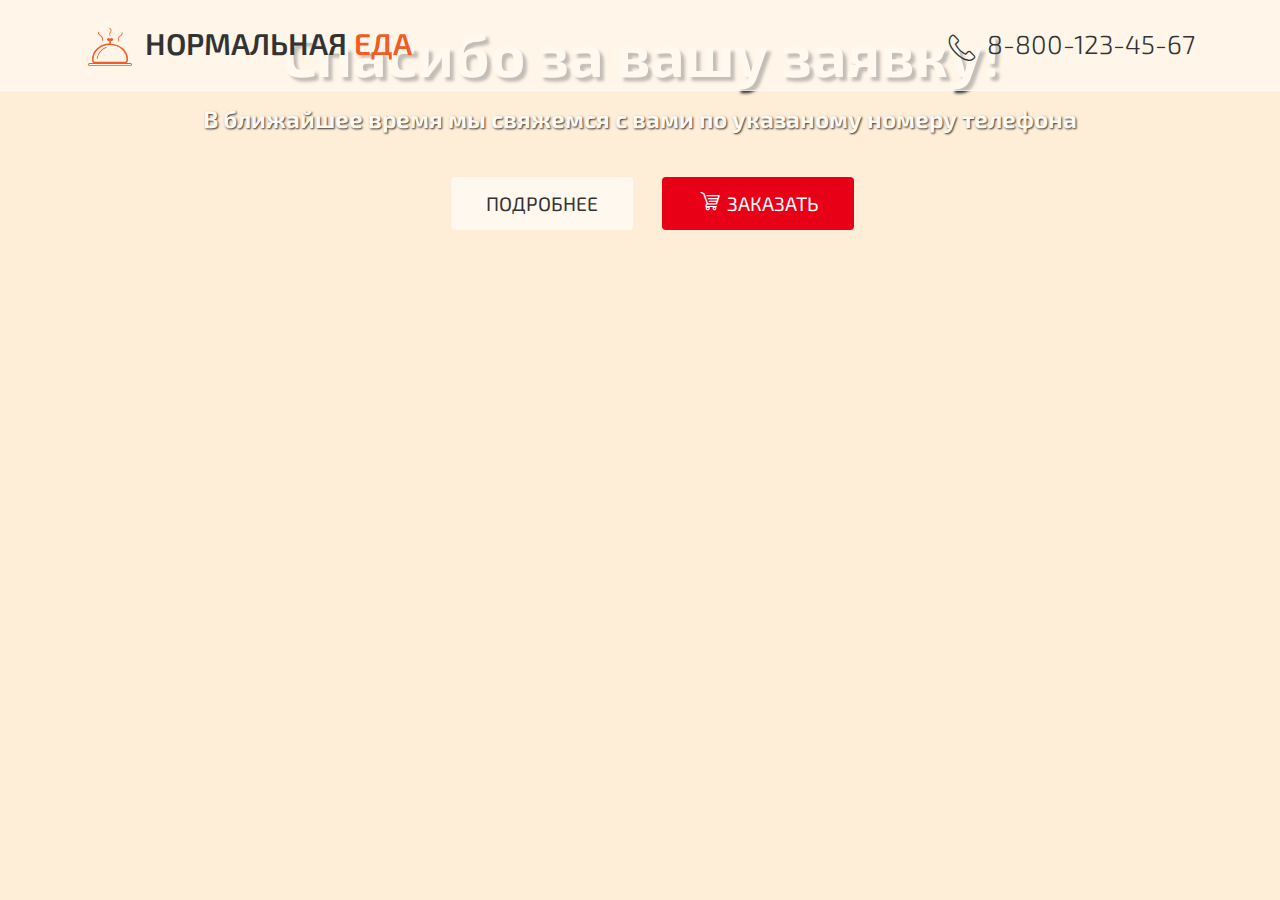
<file: success.html>
<!DOCTYPE html>
<html lang="ru">
    <head>
        <meta charset="utf-8">
        <meta http-equiv="X-UA-Compatible" content="IE=edge">
        <meta name="viewport" content="width=device-width, height=device-height, initial-scale=1">
        <title>Нормальная Еда</title>
        
        <link href='http://fonts.googleapis.com/css?family=Exo+2:700,100,500,600,300' rel='stylesheet' type='text/css'>
        <!-- Latest compiled and minified CSS -->
        <link rel="stylesheet" href="https://maxcdn.bootstrapcdn.com/bootstrap/3.2.0/css/bootstrap.min.css">
        <link rel="stylesheet" href="css/animate.css">
        <link rel="stylesheet" href="css/animations.css">
        <!-- Important Owl stylesheet -->
        <link rel="stylesheet" href="css/owl.carousel.css">
        <link rel="stylesheet" href="css/owl.theme.css">
        <link rel="stylesheet" href="css/owl.transitions.css">
        <link rel="stylesheet" href="css/component.css">
        <link rel="stylesheet" href="css/main.css">
        
        <!-- HTML5 Shim and Respond.js IE8 support of HTML5 elements and media queries -->
        <!-- WARNING: Respond.js doesn't work if you view the page via file:// -->
        <!--[if lt IE 9]>
          <script src="https://oss.maxcdn.com/html5shiv/3.7.2/html5shiv.min.js"></script>
          <script src="https://oss.maxcdn.com/respond/1.4.2/respond.min.js"></script>
        <![endif]-->
    </head>
    <body unselectable="on">
        <section id="sec1">
            <header class="top">
                <div class="container">
                    <a class="col-xs-12 col-sm-8" href="#"><h3 class="brand text-uppercase"><i class="flaticon-logo"></i>Нормальная <span>еда</span></h3></a>
                    <address class="col-xs-12 col-sm-4"><i class="flaticon-call"></i>8-800-123-45-67</address>
                </div>
            </header>
            <div class="header">
                <h1>Спасибо за вашу заявку!</h1>
                <h3>В ближайшее время мы свяжемся с вами по указаному номеру телефона</h3>
                <div class="text-center btns">
                    <a href="#sec5" class="text-uppercase read-more smoothScroll">Подробнее</a>
                    <a href="#sec3" id="" class="text-uppercase purchase smoothScroll"><i class="flaticon-shopping"></i> заказать</a>
                </div>
            </div>
            <div id="main-carousel" class="owl-carousel">
                <div class="item">
                    <div class="caption">
                        <h3>Название блюдо ...</h3>
                    </div>
                    <img src="img/slider1.jpg">
                </div>
                <div class="item">
                    <div class="caption">
                        <h3>Название блюдо ...</h3>
                    </div>
                    <img src="img/slider2.jpg">
                </div>
                <div class="item">
                    <div class="caption">
                        <h3>Название блюдо ...</h3>
                    </div>
                    <img src="img/slider3.jpg">
                </div>
            </div>
            <div id="down"><a href="#sec2" class="animated pulse smoothScroll"><i class="flaticon-arrow-down"></i></a></div>
        </section>
        <!-- jQuery (necessary for Bootstrap's JavaScript plugins) -->
        <script src="https://ajax.googleapis.com/ajax/libs/jquery/1.11.1/jquery.min.js"></script>
        <!-- Latest compiled and minified JavaScript -->
        <script src="https://maxcdn.bootstrapcdn.com/bootstrap/3.2.0/js/bootstrap.min.js"></script>
        <script src="js/owl.carousel.min.js"></script>
        <script src="js/main.js"></script>
    </body>
</html>
</file>
<file: css/animations.css>
/*
==============================================
CSS3 ANIMATION CHEAT SHEET
==============================================

Made by Justin Aguilar

www.justinaguilar.com/animations/

Questions, comments, concerns, love letters:
justin@justinaguilar.com
==============================================
*/

/*
==============================================
slideDown
==============================================
*/


.slideDown{
	animation-name: slideDown;
	-webkit-animation-name: slideDown;	

	animation-duration: 1s;	
	-webkit-animation-duration: 1s;

	animation-timing-function: ease;	
	-webkit-animation-timing-function: ease;	

	visibility: visible !important;						
}

@keyframes slideDown {
	0% {
		transform: translateY(-100%);
	}
	50%{
		transform: translateY(8%);
	}
	65%{
		transform: translateY(-4%);
	}
	80%{
		transform: translateY(4%);
	}
	95%{
		transform: translateY(-2%);
	}			
	100% {
		transform: translateY(0%);
	}		
}

@-webkit-keyframes slideDown {
	0% {
		-webkit-transform: translateY(-100%);
	}
	50%{
		-webkit-transform: translateY(8%);
	}
	65%{
		-webkit-transform: translateY(-4%);
	}
	80%{
		-webkit-transform: translateY(4%);
	}
	95%{
		-webkit-transform: translateY(-2%);
	}			
	100% {
		-webkit-transform: translateY(0%);
	}	
}

/*
==============================================
slideUp
==============================================
*/


.slideUp{
	animation-name: slideUp;
	-webkit-animation-name: slideUp;	

	animation-duration: 1s;	
	-webkit-animation-duration: 1s;

	animation-timing-function: ease;	
	-webkit-animation-timing-function: ease;

	visibility: visible !important;			
}

@keyframes slideUp {
	0% {
		transform: translateY(100%);
	}
	50%{
		transform: translateY(-8%);
	}
	65%{
		transform: translateY(4%);
	}
	80%{
		transform: translateY(-4%);
	}
	95%{
		transform: translateY(2%);
	}			
	100% {
		transform: translateY(0%);
	}	
}

@-webkit-keyframes slideUp {
	0% {
		-webkit-transform: translateY(100%);
	}
	50%{
		-webkit-transform: translateY(-8%);
	}
	65%{
		-webkit-transform: translateY(4%);
	}
	80%{
		-webkit-transform: translateY(-4%);
	}
	95%{
		-webkit-transform: translateY(2%);
	}			
	100% {
		-webkit-transform: translateY(0%);
	}	
}

/*
==============================================
slideLeft
==============================================
*/


.slideLeft{
	animation-name: slideLeft;
	-webkit-animation-name: slideLeft;	

	animation-duration: 1s;	
	-webkit-animation-duration: 1s;

	animation-timing-function: ease-in-out;	
	-webkit-animation-timing-function: ease-in-out;		

	visibility: visible !important;	
}

@keyframes slideLeft {
	0% {
		transform: translateX(150%);
	}
	50%{
		transform: translateX(-8%);
	}
	65%{
		transform: translateX(4%);
	}
	80%{
		transform: translateX(-4%);
	}
	95%{
		transform: translateX(2%);
	}			
	100% {
		transform: translateX(0%);
	}
}

@-webkit-keyframes slideLeft {
	0% {
		-webkit-transform: translateX(150%);
	}
	50%{
		-webkit-transform: translateX(-8%);
	}
	65%{
		-webkit-transform: translateX(4%);
	}
	80%{
		-webkit-transform: translateX(-4%);
	}
	95%{
		-webkit-transform: translateX(2%);
	}			
	100% {
		-webkit-transform: translateX(0%);
	}
}

/*
==============================================
slideRight
==============================================
*/


.slideRight{
	animation-name: slideRight;
	-webkit-animation-name: slideRight;	

	animation-duration: 1s;	
	-webkit-animation-duration: 1s;

	animation-timing-function: ease-in-out;	
	-webkit-animation-timing-function: ease-in-out;		

	visibility: visible !important;	
}

@keyframes slideRight {
	0% {
		transform: translateX(-150%);
	}
	50%{
		transform: translateX(8%);
	}
	65%{
		transform: translateX(-4%);
	}
	80%{
		transform: translateX(4%);
	}
	95%{
		transform: translateX(-2%);
	}			
	100% {
		transform: translateX(0%);
	}	
}

@-webkit-keyframes slideRight {
	0% {
		-webkit-transform: translateX(-150%);
	}
	50%{
		-webkit-transform: translateX(8%);
	}
	65%{
		-webkit-transform: translateX(-4%);
	}
	80%{
		-webkit-transform: translateX(4%);
	}
	95%{
		-webkit-transform: translateX(-2%);
	}			
	100% {
		-webkit-transform: translateX(0%);
	}
}

/*
==============================================
slideExpandUp
==============================================
*/


.slideExpandUp{
	animation-name: slideExpandUp;
	-webkit-animation-name: slideExpandUp;	

	animation-duration: 1.6s;	
	-webkit-animation-duration: 1.6s;

	animation-timing-function: ease-out;	
	-webkit-animation-timing-function: ease -out;

	visibility: visible !important;	
}

@keyframes slideExpandUp {
	0% {
		transform: translateY(100%) scaleX(0.5);
	}
	30%{
		transform: translateY(-8%) scaleX(0.5);
	}	
	40%{
		transform: translateY(2%) scaleX(0.5);
	}
	50%{
		transform: translateY(0%) scaleX(1.1);
	}
	60%{
		transform: translateY(0%) scaleX(0.9);		
	}
	70% {
		transform: translateY(0%) scaleX(1.05);
	}			
	80%{
		transform: translateY(0%) scaleX(0.95);		
	}
	90% {
		transform: translateY(0%) scaleX(1.02);
	}	
	100%{
		transform: translateY(0%) scaleX(1);		
	}
}

@-webkit-keyframes slideExpandUp {
	0% {
		-webkit-transform: translateY(100%) scaleX(0.5);
	}
	30%{
		-webkit-transform: translateY(-8%) scaleX(0.5);
	}	
	40%{
		-webkit-transform: translateY(2%) scaleX(0.5);
	}
	50%{
		-webkit-transform: translateY(0%) scaleX(1.1);
	}
	60%{
		-webkit-transform: translateY(0%) scaleX(0.9);		
	}
	70% {
		-webkit-transform: translateY(0%) scaleX(1.05);
	}			
	80%{
		-webkit-transform: translateY(0%) scaleX(0.95);		
	}
	90% {
		-webkit-transform: translateY(0%) scaleX(1.02);
	}	
	100%{
		-webkit-transform: translateY(0%) scaleX(1);		
	}
}

/*
==============================================
expandUp
==============================================
*/


.expandUp{
	animation-name: expandUp;
	-webkit-animation-name: expandUp;	

	animation-duration: 0.7s;	
	-webkit-animation-duration: 0.7s;

	animation-timing-function: ease;	
	-webkit-animation-timing-function: ease;		

	visibility: visible !important;	
}

@keyframes expandUp {
	0% {
		transform: translateY(100%) scale(0.6) scaleY(0.5);
	}
	60%{
		transform: translateY(-7%) scaleY(1.12);
	}
	75%{
		transform: translateY(3%);
	}	
	100% {
		transform: translateY(0%) scale(1) scaleY(1);
	}	
}

@-webkit-keyframes expandUp {
	0% {
		-webkit-transform: translateY(100%) scale(0.6) scaleY(0.5);
	}
	60%{
		-webkit-transform: translateY(-7%) scaleY(1.12);
	}
	75%{
		-webkit-transform: translateY(3%);
	}	
	100% {
		-webkit-transform: translateY(0%) scale(1) scaleY(1);
	}	
}

/*
==============================================
fadeIn
==============================================
*/

.fadeIn{
	animation-name: fadeIn;
	-webkit-animation-name: fadeIn;	

	animation-duration: 1.5s;	
	-webkit-animation-duration: 1.5s;

	animation-timing-function: ease-in-out;	
	-webkit-animation-timing-function: ease-in-out;		

	visibility: visible !important;	
}

@keyframes fadeIn {
	0% {
		transform: scale(0);
		opacity: 0.0;		
	}
	60% {
		transform: scale(1.1);	
	}
	80% {
		transform: scale(0.9);
		opacity: 1;	
	}	
	100% {
		transform: scale(1);
		opacity: 1;	
	}		
}

@-webkit-keyframes fadeIn {
	0% {
		-webkit-transform: scale(0);
		opacity: 0.0;		
	}
	60% {
		-webkit-transform: scale(1.1);
	}
	80% {
		-webkit-transform: scale(0.9);
		opacity: 1;	
	}	
	100% {
		-webkit-transform: scale(1);
		opacity: 1;	
	}		
}

/*
==============================================
expandOpen
==============================================
*/


.expandOpen{
	animation-name: expandOpen;
	-webkit-animation-name: expandOpen;	

	animation-duration: 1.2s;	
	-webkit-animation-duration: 1.2s;

	animation-timing-function: ease-out;	
	-webkit-animation-timing-function: ease-out;	

	visibility: visible !important;	
}

@keyframes expandOpen {
	0% {
		transform: scale(1.8);		
	}
	50% {
		transform: scale(0.95);
	}	
	80% {
		transform: scale(1.05);
	}
	90% {
		transform: scale(0.98);
	}	
	100% {
		transform: scale(1);
	}			
}

@-webkit-keyframes expandOpen {
	0% {
		-webkit-transform: scale(1.8);		
	}
	50% {
		-webkit-transform: scale(0.95);
	}	
	80% {
		-webkit-transform: scale(1.05);
	}
	90% {
		-webkit-transform: scale(0.98);
	}	
	100% {
		-webkit-transform: scale(1);
	}					
}

/*
==============================================
bigEntrance
==============================================
*/


.bigEntrance{
	animation-name: bigEntrance;
	-webkit-animation-name: bigEntrance;	

	animation-duration: 1.6s;	
	-webkit-animation-duration: 1.6s;

	animation-timing-function: ease-out;	
	-webkit-animation-timing-function: ease-out;	

	visibility: visible !important;			
}

@keyframes bigEntrance {
	0% {
		transform: scale(0.3) rotate(6deg) translateX(-30%) translateY(30%);
		opacity: 0.2;
	}
	30% {
		transform: scale(1.03) rotate(-2deg) translateX(2%) translateY(-2%);		
		opacity: 1;
	}
	45% {
		transform: scale(0.98) rotate(1deg) translateX(0%) translateY(0%);
		opacity: 1;
	}
	60% {
		transform: scale(1.01) rotate(-1deg) translateX(0%) translateY(0%);		
		opacity: 1;
	}	
	75% {
		transform: scale(0.99) rotate(1deg) translateX(0%) translateY(0%);
		opacity: 1;
	}
	90% {
		transform: scale(1.01) rotate(0deg) translateX(0%) translateY(0%);		
		opacity: 1;
	}	
	100% {
		transform: scale(1) rotate(0deg) translateX(0%) translateY(0%);
		opacity: 1;
	}		
}

@-webkit-keyframes bigEntrance {
	0% {
		-webkit-transform: scale(0.3) rotate(6deg) translateX(-30%) translateY(30%);
		opacity: 0.2;
	}
	30% {
		-webkit-transform: scale(1.03) rotate(-2deg) translateX(2%) translateY(-2%);		
		opacity: 1;
	}
	45% {
		-webkit-transform: scale(0.98) rotate(1deg) translateX(0%) translateY(0%);
		opacity: 1;
	}
	60% {
		-webkit-transform: scale(1.01) rotate(-1deg) translateX(0%) translateY(0%);		
		opacity: 1;
	}	
	75% {
		-webkit-transform: scale(0.99) rotate(1deg) translateX(0%) translateY(0%);
		opacity: 1;
	}
	90% {
		-webkit-transform: scale(1.01) rotate(0deg) translateX(0%) translateY(0%);		
		opacity: 1;
	}	
	100% {
		-webkit-transform: scale(1) rotate(0deg) translateX(0%) translateY(0%);
		opacity: 1;
	}				
}

/*
==============================================
hatch
==============================================
*/

.hatch{
	animation-name: hatch;
	-webkit-animation-name: hatch;	

	animation-duration: 2s;	
	-webkit-animation-duration: 2s;

	animation-timing-function: ease-in-out;	
	-webkit-animation-timing-function: ease-in-out;

	transform-origin: 50% 100%;
	-ms-transform-origin: 50% 100%;
	-webkit-transform-origin: 50% 100%; 

	visibility: visible !important;		
}

@keyframes hatch {
	0% {
		transform: rotate(0deg) scaleY(0.6);
	}
	20% {
		transform: rotate(-2deg) scaleY(1.05);
	}
	35% {
		transform: rotate(2deg) scaleY(1);
	}
	50% {
		transform: rotate(-2deg);
	}	
	65% {
		transform: rotate(1deg);
	}	
	80% {
		transform: rotate(-1deg);
	}		
	100% {
		transform: rotate(0deg);
	}									
}

@-webkit-keyframes hatch {
	0% {
		-webkit-transform: rotate(0deg) scaleY(0.6);
	}
	20% {
		-webkit-transform: rotate(-2deg) scaleY(1.05);
	}
	35% {
		-webkit-transform: rotate(2deg) scaleY(1);
	}
	50% {
		-webkit-transform: rotate(-2deg);
	}	
	65% {
		-webkit-transform: rotate(1deg);
	}	
	80% {
		-webkit-transform: rotate(-1deg);
	}		
	100% {
		-webkit-transform: rotate(0deg);
	}		
}


/*
==============================================
bounce
==============================================
*/


.bounce{
	animation-name: bounce;
	-webkit-animation-name: bounce;	

	animation-duration: 1.6s;	
	-webkit-animation-duration: 1.6s;

	animation-timing-function: ease;	
	-webkit-animation-timing-function: ease;	
	
	transform-origin: 50% 100%;
	-ms-transform-origin: 50% 100%;
	-webkit-transform-origin: 50% 100%; 	
}

@keyframes bounce {
	0% {
		transform: translateY(0%) scaleY(0.6);
	}
	60%{
		transform: translateY(-100%) scaleY(1.1);
	}
	70%{
		transform: translateY(0%) scaleY(0.95) scaleX(1.05);
	}
	80%{
		transform: translateY(0%) scaleY(1.05) scaleX(1);
	}	
	90%{
		transform: translateY(0%) scaleY(0.95) scaleX(1);
	}				
	100%{
		transform: translateY(0%) scaleY(1) scaleX(1);
	}	
}

@-webkit-keyframes bounce {
	0% {
		-webkit-transform: translateY(0%) scaleY(0.6);
	}
	60%{
		-webkit-transform: translateY(-100%) scaleY(1.1);
	}
	70%{
		-webkit-transform: translateY(0%) scaleY(0.95) scaleX(1.05);
	}
	80%{
		-webkit-transform: translateY(0%) scaleY(1.05) scaleX(1);
	}	
	90%{
		-webkit-transform: translateY(0%) scaleY(0.95) scaleX(1);
	}				
	100%{
		-webkit-transform: translateY(0%) scaleY(1) scaleX(1);
	}		
}


/*
==============================================
pulse
==============================================
*/

.pulse{
	animation-name: pulse;
	-webkit-animation-name: pulse;	

	animation-duration: 1.5s;	
	-webkit-animation-duration: 1.5s;

	animation-iteration-count: infinite;
	-webkit-animation-iteration-count: infinite;
}

@keyframes pulse {
	0% {
		transform: scale(0.9);
		opacity: 0.7;		
	}
	50% {
		transform: scale(1);
		opacity: 1;	
	}	
	100% {
		transform: scale(0.9);
		opacity: 0.7;	
	}			
}

@-webkit-keyframes pulse {
	0% {
		-webkit-transform: scale(0.95);
		opacity: 0.7;		
	}
	50% {
		-webkit-transform: scale(1);
		opacity: 1;	
	}	
	100% {
		-webkit-transform: scale(0.95);
		opacity: 0.7;	
	}			
}

/*
==============================================
floating
==============================================
*/

.floating{
	animation-name: floating;
	-webkit-animation-name: floating;

	animation-duration: 1.5s;	
	-webkit-animation-duration: 1.5s;

	animation-iteration-count: infinite;
	-webkit-animation-iteration-count: infinite;
}

@keyframes floating {
	0% {
		transform: translateY(0%);	
	}
	50% {
		transform: translateY(8%);	
	}	
	100% {
		transform: translateY(0%);
	}			
}

@-webkit-keyframes floating {
	0% {
		-webkit-transform: translateY(0%);	
	}
	50% {
		-webkit-transform: translateY(8%);	
	}	
	100% {
		-webkit-transform: translateY(0%);
	}			
}

/*
==============================================
tossing
==============================================
*/

.tossing{
	animation-name: tossing;
	-webkit-animation-name: tossing;	

	animation-duration: 2.5s;	
	-webkit-animation-duration: 2.5s;

	animation-iteration-count: infinite;
	-webkit-animation-iteration-count: infinite;
}

@keyframes tossing {
	0% {
		transform: rotate(-4deg);	
	}
	50% {
		transform: rotate(4deg);
	}
	100% {
		transform: rotate(-4deg);	
	}						
}

@-webkit-keyframes tossing {
	0% {
		-webkit-transform: rotate(-4deg);	
	}
	50% {
		-webkit-transform: rotate(4deg);
	}
	100% {
		-webkit-transform: rotate(-4deg);	
	}				
}

/*
==============================================
pullUp
==============================================
*/

.pullUp{
	animation-name: pullUp;
	-webkit-animation-name: pullUp;	

	animation-duration: 1.1s;	
	-webkit-animation-duration: 1.1s;

	animation-timing-function: ease-out;	
	-webkit-animation-timing-function: ease-out;	

	transform-origin: 50% 100%;
	-ms-transform-origin: 50% 100%;
	-webkit-transform-origin: 50% 100%; 		
}

@keyframes pullUp {
	0% {
		transform: scaleY(0.1);
	}
	40% {
		transform: scaleY(1.02);
	}
	60% {
		transform: scaleY(0.98);
	}
	80% {
		transform: scaleY(1.01);
	}
	100% {
		transform: scaleY(0.98);
	}				
	80% {
		transform: scaleY(1.01);
	}
	100% {
		transform: scaleY(1);
	}							
}

@-webkit-keyframes pullUp {
	0% {
		-webkit-transform: scaleY(0.1);
	}
	40% {
		-webkit-transform: scaleY(1.02);
	}
	60% {
		-webkit-transform: scaleY(0.98);
	}
	80% {
		-webkit-transform: scaleY(1.01);
	}
	100% {
		-webkit-transform: scaleY(0.98);
	}				
	80% {
		-webkit-transform: scaleY(1.01);
	}
	100% {
		-webkit-transform: scaleY(1);
	}		
}

/*
==============================================
pullDown
==============================================
*/

.pullDown{
	animation-name: pullDown;
	-webkit-animation-name: pullDown;	

	animation-duration: 1.1s;	
	-webkit-animation-duration: 1.1s;

	animation-timing-function: ease-out;	
	-webkit-animation-timing-function: ease-out;	

	transform-origin: 50% 0%;
	-ms-transform-origin: 50% 0%;
	-webkit-transform-origin: 50% 0%; 		
}

@keyframes pullDown {
	0% {
		transform: scaleY(0.1);
	}
	40% {
		transform: scaleY(1.02);
	}
	60% {
		transform: scaleY(0.98);
	}
	80% {
		transform: scaleY(1.01);
	}
	100% {
		transform: scaleY(0.98);
	}				
	80% {
		transform: scaleY(1.01);
	}
	100% {
		transform: scaleY(1);
	}							
}

@-webkit-keyframes pullDown {
	0% {
		-webkit-transform: scaleY(0.1);
	}
	40% {
		-webkit-transform: scaleY(1.02);
	}
	60% {
		-webkit-transform: scaleY(0.98);
	}
	80% {
		-webkit-transform: scaleY(1.01);
	}
	100% {
		-webkit-transform: scaleY(0.98);
	}				
	80% {
		-webkit-transform: scaleY(1.01);
	}
	100% {
		-webkit-transform: scaleY(1);
	}		
}

/*
==============================================
stretchLeft
==============================================
*/

.stretchLeft{
	animation-name: stretchLeft;
	-webkit-animation-name: stretchLeft;	

	animation-duration: 1.5s;	
	-webkit-animation-duration: 1.5s;

	animation-timing-function: ease-out;	
	-webkit-animation-timing-function: ease-out;	

	transform-origin: 100% 0%;
	-ms-transform-origin: 100% 0%;
	-webkit-transform-origin: 100% 0%; 
}

@keyframes stretchLeft {
	0% {
		transform: scaleX(0.3);
	}
	40% {
		transform: scaleX(1.02);
	}
	60% {
		transform: scaleX(0.98);
	}
	80% {
		transform: scaleX(1.01);
	}
	100% {
		transform: scaleX(0.98);
	}				
	80% {
		transform: scaleX(1.01);
	}
	100% {
		transform: scaleX(1);
	}							
}

@-webkit-keyframes stretchLeft {
	0% {
		-webkit-transform: scaleX(0.3);
	}
	40% {
		-webkit-transform: scaleX(1.02);
	}
	60% {
		-webkit-transform: scaleX(0.98);
	}
	80% {
		-webkit-transform: scaleX(1.01);
	}
	100% {
		-webkit-transform: scaleX(0.98);
	}				
	80% {
		-webkit-transform: scaleX(1.01);
	}
	100% {
		-webkit-transform: scaleX(1);
	}		
}

/*
==============================================
stretchRight
==============================================
*/

.stretchRight{
	animation-name: stretchRight;
	-webkit-animation-name: stretchRight;	

	animation-duration: 1.5s;	
	-webkit-animation-duration: 1.5s;

	animation-timing-function: ease-out;	
	-webkit-animation-timing-function: ease-out;	

	transform-origin: 0% 0%;
	-ms-transform-origin: 0% 0%;
	-webkit-transform-origin: 0% 0%; 		
}

@keyframes stretchRight {
	0% {
		transform: scaleX(0.3);
	}
	40% {
		transform: scaleX(1.02);
	}
	60% {
		transform: scaleX(0.98);
	}
	80% {
		transform: scaleX(1.01);
	}
	100% {
		transform: scaleX(0.98);
	}				
	80% {
		transform: scaleX(1.01);
	}
	100% {
		transform: scaleX(1);
	}							
}

@-webkit-keyframes stretchRight {
	0% {
		-webkit-transform: scaleX(0.3);
	}
	40% {
		-webkit-transform: scaleX(1.02);
	}
	60% {
		-webkit-transform: scaleX(0.98);
	}
	80% {
		-webkit-transform: scaleX(1.01);
	}
	100% {
		-webkit-transform: scaleX(0.98);
	}				
	80% {
		-webkit-transform: scaleX(1.01);
	}
	100% {
		-webkit-transform: scaleX(1);
	}		
}
</file>
<file: css/component.css>
@font-face {
	font-weight: normal;
	font-style: normal;
	font-family: 'feathericons';
	src:url('../fonts/feathericons/feathericons.eot?-8is7zf');
	src:url('../fonts/feathericons/feathericons.eot?#iefix-8is7zf') format('embedded-opentype'),
		url('../fonts/feathericons/feathericons.woff?-8is7zf') format('woff'),
		url('../fonts/feathericons/feathericons.ttf?-8is7zf') format('truetype'),
		url('../fonts/feathericons/feathericons.svg?-8is7zf#feathericons') format('svg');
}

/* Common style */
figure {
	position: relative;
	z-index: 1;
	display: inline-block;
	overflow: hidden;
	margin: -0.135em;
	background: #3085a3;
	text-align: center;
	cursor: pointer;
    overflow: hidden;
    margin-bottom: 15px;
}

figure img {
	position: relative;
	display: block;
	opacity: 0.8;
}

figure figcaption {
	padding: 2em;
	color: #565656;
	text-transform: uppercase;
	font-size: 1.25em;
	-webkit-backface-visibility: hidden;
	backface-visibility: hidden;
}

figure figcaption::before,
figure figcaption::after {
	pointer-events: none;
}

figure figcaption,
figure a {
	position: absolute;
	top: 0;
	left: 0;
	width: 100%;
	height: 100%;
}

/* Anchor will cover the whole item by default */
/* For some effects it will show as a button */
figure a {
	z-index: 1000;
	text-indent: 200%;
	white-space: nowrap;
	font-size: 0;
	opacity: 0;
}

figure h3 {
	word-spacing: -0.15em;
	color: #f15b24;
	font-weight: 300;
}

figure h3 span {
	font-weight: 800;
}

figure h3,
figure p {
	margin: 0;
}

figure p {
	letter-spacing: 1px;
	font-size: 68.5%;
    border-right: 1px solid #565656;
}

/* Individual effects */

/*---------------*/
/***** Lily *****/
/*---------------*/

figure.effect-lily img {
	width: -webkit-calc(100% + 50px);
	width: calc(100% + 50px);
	opacity: 0.7;
	-webkit-transition: opacity 0.35s, -webkit-transform 0.35s;
	transition: opacity 0.35s, transform 0.35s;
	-webkit-transform: translate3d(-40px,0, 0);
	transform: translate3d(-40px,0,0);
}

figure.effect-lily figcaption {
	top: auto;
	bottom: 0;
	height: 50%;
	text-align: left;
}

figure.effect-lily h3,
figure.effect-lily p {
	-webkit-transform: translate3d(0,40px,0);
	transform: translate3d(0,40px,0);
}

figure.effect-lily h3 {
	-webkit-transition: -webkit-transform 0.35s;
	transition: transform 0.35s;
}

figure.effect-lily p {
	color: rgba(255,255,255,0.6);
	opacity: 0;
	-webkit-transition: opacity 0.2s, -webkit-transform 0.35s;
	transition: opacity 0.2s, transform 0.35s;
}

figure.effect-lily:hover img,
figure.effect-lily:hover p {
	opacity: 1;
}

figure.effect-lily:hover img,
figure.effect-lily:hover h3,
figure.effect-lily:hover p {
	-webkit-transform: translate3d(0,0,0);
	transform: translate3d(0,0,0);
}

figure.effect-lily:hover p {
	-webkit-transition-delay: 0.05s;
	transition-delay: 0.05s;
	-webkit-transition-duration: 0.35s;
	transition-duration: 0.35s;
}

/*---------------*/
/***** Sadie *****/
/*---------------*/

figure.effect-sadie figcaption::before {
	position: absolute;
	top: 0;
	left: 0;
	width: 100%;
	height: 100%;
	background: -webkit-linear-gradient(top, rgba(72,76,97,0) 0%, rgba(72,76,97,0.8) 75%);
	background: linear-gradient(to bottom, rgba(72,76,97,0) 0%, rgba(72,76,97,0.8) 75%);
	content: '';
	opacity: 0;
	-webkit-transform: translate3d(0,50%,0);
	transform: translate3d(0,50%,0);
}

figure.effect-sadie h3 {
	position: absolute;
	top: 50%;
	left: 0;
	width: 100%;
	color: #484c61;
	-webkit-transition: -webkit-transform 0.35s, color 0.35s;
	transition: transform 0.35s, color 0.35s;
	-webkit-transform: translate3d(0,-50%,0);
	transform: translate3d(0,-50%,0);
}

figure.effect-sadie figcaption::before,
figure.effect-sadie p {
	-webkit-transition: opacity 0.35s, -webkit-transform 0.35s;
	transition: opacity 0.35s, transform 0.35s;
}

figure.effect-sadie p {
	position: absolute;
	bottom: 0;
	left: 0;
	padding: 2em;
	width: 100%;
	opacity: 0;
	-webkit-transform: translate3d(0,10px,0);
	transform: translate3d(0,10px,0);
}

figure.effect-sadie:hover h3 {
	color: #fff;
	-webkit-transform: translate3d(0,-50%,0) translate3d(0,-40px,0);
	transform: translate3d(0,-50%,0) translate3d(0,-40px,0);
}

figure.effect-sadie:hover figcaption::before ,
figure.effect-sadie:hover p {
	opacity: 1;
	-webkit-transform: translate3d(0,0,0);
	transform: translate3d(0,0,0);
}

/*---------------*/
/***** Roxy *****/
/*---------------*/

figure.effect-roxy {
	background: -webkit-linear-gradient(45deg, #ff89e9 0%, #05abe0 100%);
	background: linear-gradient(45deg, #ff89e9 0%,#05abe0 100%);
}

figure.effect-roxy img {
	width: -webkit-calc(100% + 60px);
	width: calc(100% + 60px);
	-webkit-transition: opacity 0.35s, -webkit-transform 0.35s;
	transition: opacity 0.35s, transform 0.35s;
	-webkit-transform: translate3d(-50px,0,0);
	transform: translate3d(-50px,0,0);
}

figure.effect-roxy figcaption::before {
	position: absolute;
	top: 30px;
	right: 30px;
	bottom: 30px;
	left: 30px;
	border: 1px solid #fff;
	content: '';
	opacity: 0;
	-webkit-transition: opacity 0.35s, -webkit-transform 0.35s;
	transition: opacity 0.35s, transform 0.35s;
	-webkit-transform: translate3d(-20px,0,0);
	transform: translate3d(-20px,0,0);
}

figure.effect-roxy figcaption {
	padding: 3em;
	text-align: left;
}

figure.effect-roxy h3 {
	padding: 30% 0 10px 0;
}

figure.effect-roxy p {
	opacity: 0;
	-webkit-transition: opacity 0.35s, -webkit-transform 0.35s;
	transition: opacity 0.35s, transform 0.35s;
	-webkit-transform: translate3d(-10px,0,0);
	transform: translate3d(-10px,0,0);
}

figure.effect-roxy:hover img {
	opacity: 0.7;
	-webkit-transform: translate3d(0,0,0);
	transform: translate3d(0,0,0);
}

figure.effect-roxy:hover figcaption::before,
figure.effect-roxy:hover p {
	opacity: 1;
	-webkit-transform: translate3d(0,0,0);
	transform: translate3d(0,0,0);
}

/*---------------*/
/***** Bubba *****/
/*---------------*/

figure.effect-bubba {
	background: #9e5406;
}

figure.effect-bubba img {
	opacity: 0.7;
	-webkit-transition: opacity 0.35s;
	transition: opacity 0.35s;
}

figure.effect-bubba:hover img {
	opacity: 0.4;
}

figure.effect-bubba figcaption::before,
figure.effect-bubba figcaption::after {
	position: absolute;
	top: 30px;
	right: 30px;
	bottom: 30px;
	left: 30px;
	content: '';
	opacity: 0;
	-webkit-transition: opacity 0.35s, -webkit-transform 0.35s;
	transition: opacity 0.35s, transform 0.35s;
}

figure.effect-bubba figcaption::before {
	border-top: 1px solid #fff;
	border-bottom: 1px solid #fff;
	-webkit-transform: scale(0,1);
	transform: scale(0,1);
}

figure.effect-bubba figcaption::after {
	border-right: 1px solid #fff;
	border-left: 1px solid #fff;
	-webkit-transform: scale(1,0);
	transform: scale(1,0);
}

figure.effect-bubba h3 {
	padding-top: 30%;
	-webkit-transition: -webkit-transform 0.35s;
	transition: transform 0.35s;
	-webkit-transform: translate3d(0,-20px,0);
	transform: translate3d(0,-20px,0);
}

figure.effect-bubba p {
	padding: 20px 2.5em;
	opacity: 0;
	-webkit-transition: opacity 0.35s, -webkit-transform 0.35s;
	transition: opacity 0.35s, transform 0.35s;
	-webkit-transform: translate3d(0,20px,0);
	transform: translate3d(0,20px,0);
}

figure.effect-bubba:hover figcaption::before,
figure.effect-bubba:hover figcaption::after {
	opacity: 1;
	-webkit-transform: scale(1);
	transform: scale(1);
}

figure.effect-bubba:hover h3,
figure.effect-bubba:hover p {
	opacity: 1;
	-webkit-transform: translate3d(0,0,0);
	transform: translate3d(0,0,0);
}

/*---------------*/
/***** Romeo *****/
/*---------------*/

figure.effect-romeo {
	-webkit-perspective: 1000px;
	perspective: 1000px;
}

figure.effect-romeo img {
	-webkit-transition: opacity 0.35s, -webkit-transform 0.35s;
	transition: opacity 0.35s, transform 0.35s;
	-webkit-transform: translate3d(0,0,300px);
	transform: translate3d(0,0,300px);
}

figure.effect-romeo:hover img {
	opacity: 0.6;
	-webkit-transform: translate3d(0,0,0);
	transform: translate3d(0,0,0);
}

figure.effect-romeo figcaption::before,
figure.effect-romeo figcaption::after {
	position: absolute;
	top: 50%;
	left: 50%;
	width: 80%;
	height: 1px;
	background: #fff;
	content: '';
	-webkit-transition: opacity 0.35s, -webkit-transform 0.35s;
	transition: opacity 0.35s, transform 0.35s;
	-webkit-transform: translate3d(-50%,-50%,0);
	transform: translate3d(-50%,-50%,0);
}

figure.effect-romeo:hover figcaption::before {
	opacity: 0.5;
	-webkit-transform: translate3d(-50%,-50%,0) rotate(45deg);
	transform: translate3d(-50%,-50%,0) rotate(45deg);
}

figure.effect-romeo:hover figcaption::after {
	opacity: 0.5;
	-webkit-transform: translate3d(-50%,-50%,0) rotate(-45deg);
	transform: translate3d(-50%,-50%,0) rotate(-45deg);
}

figure.effect-romeo h3,
figure.effect-romeo p {
	position: absolute;
	top: 50%;
	left: 0;
	width: 100%;
	-webkit-transition: -webkit-transform 0.35s;
	transition: transform 0.35s;
}

figure.effect-romeo h3 {
	-webkit-transform: translate3d(0,-50%,0) translate3d(0,-150%,0);
	transform: translate3d(0,-50%,0) translate3d(0,-150%,0);
}

figure.effect-romeo p {
	padding: 0.25em 2em;
	-webkit-transform: translate3d(0,-50%,0) translate3d(0,150%,0);
	transform: translate3d(0,-50%,0) translate3d(0,150%,0);
}

figure.effect-romeo:hover h3 {
	-webkit-transform: translate3d(0,-50%,0) translate3d(0,-100%,0);
	transform: translate3d(0,-50%,0) translate3d(0,-100%,0);
}

figure.effect-romeo:hover p {
	-webkit-transform: translate3d(0,-50%,0) translate3d(0,100%,0);
	transform: translate3d(0,-50%,0) translate3d(0,100%,0);
}

/*---------------*/
/***** Layla *****/
/*---------------*/

figure.effect-layla {
	background: #18a367;
}

figure.effect-layla img {
	min-width: 100%;
	height: -webkit-calc(100% + 40px);
	height: calc(100% + 40px);
}

figure.effect-layla figcaption {
	padding: 3em;
}

figure.effect-layla figcaption::before,
figure.effect-layla figcaption::after {
	position: absolute;
	content: '';
	opacity: 0;
}

figure.effect-layla figcaption::before {
	top: 50px;
	right: 30px;
	bottom: 50px;
	left: 30px;
	border-top: 1px solid #fff;
	border-bottom: 1px solid #fff;
	-webkit-transform: scale(0,1);
	transform: scale(0,1);
	-webkit-transform-origin: 0 0;
	transform-origin: 0 0;
}

figure.effect-layla figcaption::after {
	top: 30px;
	right: 50px;
	bottom: 30px;
	left: 50px;
	border-right: 1px solid #fff;
	border-left: 1px solid #fff;
	-webkit-transform: scale(1,0);
	transform: scale(1,0);
	-webkit-transform-origin: 100% 0;
	transform-origin: 100% 0;
}

figure.effect-layla h3 {
	padding-top: 26%;
	-webkit-transition: -webkit-transform 0.35s;
	transition: transform 0.35s;
}

figure.effect-layla p {
	padding: 0.5em 2em;
	text-transform: none;
	opacity: 0;
	-webkit-transform: translate3d(0,-10px,0);
	transform: translate3d(0,-10px,0);
}

figure.effect-layla img,
figure.effect-layla h3 {
	-webkit-transform: translate3d(0,-30px,0);
	transform: translate3d(0,-30px,0);
}

figure.effect-layla img,
figure.effect-layla figcaption::before,
figure.effect-layla figcaption::after,
figure.effect-layla p {
	-webkit-transition: opacity 0.35s, -webkit-transform 0.35s;
	transition: opacity 0.35s, transform 0.35s;
}

figure.effect-layla:hover img {
	opacity: 0.7;
	-webkit-transform: translate3d(0,0,0);
	transform: translate3d(0,0,0);
}

figure.effect-layla:hover figcaption::before,
figure.effect-layla:hover figcaption::after {
	opacity: 1;
	-webkit-transform: scale(1);
	transform: scale(1);
}

figure.effect-layla:hover h3,
figure.effect-layla:hover p {
	opacity: 1;
	-webkit-transform: translate3d(0,0,0);
	transform: translate3d(0,0,0);
}

figure.effect-layla:hover figcaption::after,
figure.effect-layla:hover h3,
figure.effect-layla:hover p,
figure.effect-layla:hover img {
	-webkit-transition-delay: 0.15s;
	transition-delay: 0.15s;
}

/*---------------*/
/***** Honey *****/
/*---------------*/

figure.effect-honey {
	background: #4a3753;
}

figure.effect-honey img {
	opacity: 0.9;
	-webkit-transition: opacity 0.35s;
	transition: opacity 0.35s;
}

figure.effect-honey:hover img {
	opacity: 0.5;
}

figure.effect-honey figcaption::before {
	position: absolute;
	bottom: 0;
	left: 0;
	width: 100%;
	height: 10px;
	background: #fff;
	content: '';
	-webkit-transform: translate3d(0,10px,0);
	transform: translate3d(0,10px,0);
}

figure.effect-honey h3 {
	position: absolute;
	bottom: 0;
	left: 0;
	padding: 1em 1.5em;
	width: 100%;
	text-align: left;
	-webkit-transform: translate3d(0,-30px,0);
	transform: translate3d(0,-30px,0);
}

figure.effect-honey h3 i {
	font-style: normal;
	opacity: 0;
	-webkit-transition: opacity 0.35s, -webkit-transform 0.35s;
	transition: opacity 0.35s, transform 0.35s;
	-webkit-transform: translate3d(0,-30px,0);
	transform: translate3d(0,-30px,0);
}

figure.effect-honey figcaption::before,
figure.effect-honey h3 {
	-webkit-transition: -webkit-transform 0.35s;
	transition: transform 0.35s;
}

figure.effect-honey:hover figcaption::before,
figure.effect-honey:hover h3,
figure.effect-honey:hover h3 i {
	opacity: 1;
	-webkit-transform: translate3d(0,0,0);
	transform: translate3d(0,0,0);
}

/*---------------*/
/***** Oscar *****/
/*---------------*/

figure.effect-oscar {
	background: -webkit-linear-gradient(45deg, #22682a 0%, #9b4a1b 40%, #3a342a 100%);
	background: linear-gradient(45deg, #22682a 0%,#9b4a1b 40%,#3a342a 100%);
}

figure.effect-oscar img {
	opacity: 0.9;
	-webkit-transition: opacity 0.35s;
	transition: opacity 0.35s;
}

figure.effect-oscar figcaption {
	padding: 3em;
	background-color: rgba(58,52,42,0.7);
	-webkit-transition: background-color 0.35s;
	transition: background-color 0.35s;
}

figure.effect-oscar figcaption::before {
	position: absolute;
	top: 30px;
	right: 30px;
	bottom: 30px;
	left: 30px;
	border: 1px solid #fff;
	content: '';
}

figure.effect-oscar h3 {
	margin: 20% 0 10px 0;
	-webkit-transition: -webkit-transform 0.35s;
	transition: transform 0.35s;
	-webkit-transform: translate3d(0,100%,0);
	transform: translate3d(0,100%,0);
}

figure.effect-oscar figcaption::before,
figure.effect-oscar p {
	opacity: 0;
	-webkit-transition: opacity 0.35s, -webkit-transform 0.35s;
	transition: opacity 0.35s, transform 0.35s;
	-webkit-transform: scale(0);
	transform: scale(0);
}

figure.effect-oscar:hover h3 {
	-webkit-transform: translate3d(0,0,0);
	transform: translate3d(0,0,0);
}

figure.effect-oscar:hover figcaption::before,
figure.effect-oscar:hover p {
	opacity: 1;
	-webkit-transform: scale(1);
	transform: scale(1);
}

figure.effect-oscar:hover figcaption {
	background-color: rgba(58,52,42,0);
}

figure.effect-oscar:hover img {
	opacity: 0.4;
}

/*---------------*/
/***** Marley *****/
/*---------------*/

figure.effect-marley figcaption {
	text-align: right;
}

figure.effect-marley h3,
figure.effect-marley p {
	position: absolute;
	right: 30px;
	left: 30px;
	padding: 10px 0;
}


figure.effect-marley p {
	bottom: 30px;
	line-height: 1.5;
	-webkit-transform: translate3d(0,100%,0);
	transform: translate3d(0,100%,0);
}

figure.effect-marley h3 {
	top: 30px;
	-webkit-transition: -webkit-transform 0.35s;
	transition: transform 0.35s;
	-webkit-transform: translate3d(0,20px,0);
	transform: translate3d(0,20px,0);
}

figure.effect-marley:hover h3 {
	-webkit-transform: translate3d(0,0,0);
	transform: translate3d(0,0,0);
}

figure.effect-marley h3::after {
	position: absolute;
	top: 100%;
	left: 0;
	width: 100%;
	height: 4px;
	background: #fff;
	content: '';
	-webkit-transform: translate3d(0,40px,0);
	transform: translate3d(0,40px,0);
}

figure.effect-marley h3::after,
figure.effect-marley p {
	opacity: 0;
	-webkit-transition: opacity 0.35s, -webkit-transform 0.35s;
	transition: opacity 0.35s, transform 0.35s;
}

figure.effect-marley:hover h3::after,
figure.effect-marley:hover p {
	opacity: 1;
	-webkit-transform: translate3d(0,0,0);
	transform: translate3d(0,0,0);
}

/*---------------*/
/***** Ruby *****/
/*---------------*/

figure.effect-ruby {
	background-color: #17819c;
}

figure.effect-ruby img {
	opacity: 0.7;
	-webkit-transition: opacity 0.35s, -webkit-transform 0.35s;
	transition: opacity 0.35s, transform 0.35s;
	-webkit-transform: scale(1.15);
	transform: scale(1.15);
}

figure.effect-ruby:hover img {
	opacity: 0.5;
	-webkit-transform: scale(1);
	transform: scale(1);
}

figure.effect-ruby h3 {
	margin-top: 20%;
	-webkit-transition: -webkit-transform 0.35s;
	transition: transform 0.35s;
	-webkit-transform: translate3d(0,20px,0);
	transform: translate3d(0,20px,0);
}

figure.effect-ruby p {
	margin: 1em 0 0;
	padding: 3em;
	border: 1px solid #fff;
	opacity: 0;
	-webkit-transition: opacity 0.35s, -webkit-transform 0.35s;
	transition: opacity 0.35s, transform 0.35s;
	-webkit-transform: translate3d(0,20px,0) scale(1.1);
	transform: translate3d(0,20px,0) scale(1.1);
} 

figure.effect-ruby:hover h3 {
	-webkit-transform: translate3d(0,0,0);
	transform: translate3d(0,0,0);
}

figure.effect-ruby:hover p {
	opacity: 1;
	-webkit-transform: translate3d(0,0,0) scale(1);
	transform: translate3d(0,0,0) scale(1);
}

/*---------------*/
/***** Milo *****/
/*---------------*/

figure.effect-milo {
	/*background: #2e5d5a;*/
    background: #fbfbfb;
}

figure.effect-milo img {
	width: -webkit-calc(100% + 60px);
	width: calc(100% + 60px);
	opacity: 1;
	-webkit-transition: opacity 0.35s, -webkit-transform 0.35s;
	transition: opacity 0.35s, transform 0.35s;
	-webkit-transform: translate3d(-30px,0,0) scale(1.12);
	transform: translate3d(-30px,0,0) scale(1.12);
	-webkit-backface-visibility: hidden;
	backface-visibility: hidden;
}

figure.effect-milo:hover img {
	opacity: 0.5;
	-webkit-transform: translate3d(0,0,0) scale(1);
	transform: translate3d(0,0,0) scale(1);
}

figure.effect-milo h3 {
	position: absolute;
	right: 0;
	bottom: 0;
	padding: 1em 1.2em;
}

figure.effect-milo p {
	padding: 0 10px 0 0;
	width: 50%;
	border-right: 1px solid #565656;
	text-align: right;
	opacity: 0;
	-webkit-transition: opacity 0.35s, -webkit-transform 0.35s;
	transition: opacity 0.35s, transform 0.35s;
	-webkit-transform: translate3d(-40px,0,0);
	transform: translate3d(-40px,0,0);
}

figure.effect-milo:hover p {
	opacity: 1;
	-webkit-transform: translate3d(0,0,0);
	transform: translate3d(0,0,0);
}

/*---------------*/
/***** Dexter *****/
/*---------------*/

figure.effect-dexter {
	background: -webkit-linear-gradient(top, rgba(37,141,200,1) 0%, rgba(104,60,19,1) 100%);
	background: linear-gradient(to bottom, rgba(37,141,200,1) 0%,rgba(104,60,19,1) 100%); 
}

figure.effect-dexter img {
	-webkit-transition: opacity 0.35s;
	transition: opacity 0.35s;
}

figure.effect-dexter:hover img {
	opacity: 0.4;
}

figure.effect-dexter figcaption::after {
	position: absolute;
	right: 30px;
	bottom: 30px;
	left: 30px;
	height: -webkit-calc(50% - 30px);
	height: calc(50% - 30px);
	border: 7px solid #fff;
	content: '';
	-webkit-transition: -webkit-transform 0.35s;
	transition: transform 0.35s;
	-webkit-transform: translate3d(0,-100%,0);
	transform: translate3d(0,-100%,0);
}

figure.effect-dexter:hover figcaption::after {
	-webkit-transform: translate3d(0,0,0);
	transform: translate3d(0,0,0);
}

figure.effect-dexter figcaption {
	padding: 3em;
	text-align: left;
}

figure.effect-dexter p {
	position: absolute;
	right: 60px;
	bottom: 60px;
	left: 60px;
	opacity: 0;
	-webkit-transition: opacity 0.35s, -webkit-transform 0.35s;
	transition: opacity 0.35s, transform 0.35s;
	-webkit-transform: translate3d(0,-100px,0);
	transform: translate3d(0,-100px,0);
}

figure.effect-dexter:hover p {
	opacity: 1;
	-webkit-transform: translate3d(0,0,0);
	transform: translate3d(0,0,0);
}

/*---------------*/
/***** Sarah *****/
/*---------------*/

figure.effect-sarah {
	background: #42b078;
}

figure.effect-sarah img {
	width: -webkit-calc(100% + 20px);
	width: calc(100% + 20px);
	-webkit-transition: opacity 0.35s, -webkit-transform 0.35s;
	transition: opacity 0.35s, transform 0.35s;
	-webkit-transform: translate3d(-10px,0,0);
	transform: translate3d(-10px,0,0);
	-webkit-backface-visibility: hidden;
	backface-visibility: hidden;
}

figure.effect-sarah:hover img {
	opacity: 0.4;
	-webkit-transform: translate3d(0,0,0);
	transform: translate3d(0,0,0);
}

figure.effect-sarah figcaption {
	text-align: left;
}

figure.effect-sarah h3 {
	position: relative;
	overflow: hidden;
	padding: 0.5em 0;
}

figure.effect-sarah h3::after {
	position: absolute;
	bottom: 0;
	left: 0;
	width: 100%;
	height: 3px;
	background: #fff;
	content: '';
	-webkit-transition: -webkit-transform 0.35s;
	transition: transform 0.35s;
	-webkit-transform: translate3d(-100%,0,0);
	transform: translate3d(-100%,0,0);
}

figure.effect-sarah:hover h3::after {
	-webkit-transform: translate3d(0,0,0);
	transform: translate3d(0,0,0);
}

figure.effect-sarah p {
	padding: 1em 0;
	opacity: 0;
	-webkit-transition: opacity 0.35s, -webkit-transform 0.35s;
	transition: opacity 0.35s, transform 0.35s;
	-webkit-transform: translate3d(100%,0,0);
	transform: translate3d(100%,0,0);
}

figure.effect-sarah:hover p {
	opacity: 1;
	-webkit-transform: translate3d(0,0,0);
	transform: translate3d(0,0,0);
}

/*---------------*/
/***** Zoe *****/
/*---------------*/

figure.effect-zoe figcaption {
	top: auto;
	bottom: 0;
	padding: 1em;
	height: 3.75em;
	background: #fff;
	color: #3c4a50;
	-webkit-transition: -webkit-transform 0.35s;
	transition: transform 0.35s;
	-webkit-transform: translate3d(0,100%,0);
	transform: translate3d(0,100%,0);
}

figure.effect-zoe h3 {
	float: left;
}

figure.effect-zoe figcaption > span {
	float: right;
}

figure.effect-zoe p {
	position: absolute;
	bottom: 8em;
	padding: 2em;
	color: #fff;
	text-transform: none;
	font-size: 90%;
	opacity: 0;
	-webkit-backface-visibility: hidden;
	backface-visibility: hidden;
	-webkit-transition: opacity 0.35s;
	transition: opacity 0.35s;
}

figure.effect-zoe h3,
figure.effect-zoe figcaption > span {
	-webkit-transition: -webkit-transform 0.35s;
	transition: transform 0.35s;
	-webkit-transform: translate3d(0,200%,0);
	transform: translate3d(0,200%,0);
}

figure.effect-zoe figcaption > span::before {
	display: inline-block;
	padding: 8px 10px;
	font-family: 'feathericons';
	speak: none;
	-webkit-font-smoothing: antialiased;
	-moz-osx-font-smoothing: grayscale;
}

.icon-eye::before {
	content: '\e000';
}

.icon-paper-clip::before {
	content: '\e001';
}

.icon-heart::before {
	content: '\e024';
}

figure.effect-zoe h3 {
	display: inline-block;
}

figure.effect-zoe:hover p {
	opacity: 1;
}

figure.effect-zoe:hover figcaption,
figure.effect-zoe:hover h3,
figure.effect-zoe:hover figcaption > span {
	-webkit-transform: translate3d(0,0,0);
	transform: translate3d(0,0,0);
}

figure.effect-zoe:hover h3 {
	-webkit-transition-delay: 0.05s;
	transition-delay: 0.05s;
}

figure.effect-zoe:hover figcaption > span:nth-child(4) {
	-webkit-transition-delay: 0.1s;
	transition-delay: 0.1s;
}

figure.effect-zoe:hover figcaption > span:nth-child(3) {
	-webkit-transition-delay: 0.15s;
	transition-delay: 0.15s;
}

figure.effect-zoe:hover figcaption > span:nth-child(2) {
	-webkit-transition-delay: 0.2s;
	transition-delay: 0.2s;
}

/*---------------*/
/***** Chico *****/
/*---------------*/

figure.effect-chico img {
	-webkit-transition: opacity 0.35s, -webkit-transform 0.35s;
	transition: opacity 0.35s, transform 0.35s;
	-webkit-transform: scale(1.12);
	transform: scale(1.12);
}

figure.effect-chico:hover img {
	opacity: 0.5;
	-webkit-transform: scale(1);
	transform: scale(1);
}

figure.effect-chico figcaption {
	padding: 3em;
}

figure.effect-chico figcaption::before {
	position: absolute;
	top: 30px;
	right: 30px;
	bottom: 30px;
	left: 30px;
	border: 1px solid #fff;
	content: '';
	-webkit-transform: scale(1.1);
	transform: scale(1.1);
}

figure.effect-chico figcaption::before,
figure.effect-chico p {
	opacity: 0;
	-webkit-transition: opacity 0.35s, -webkit-transform 0.35s;
	transition: opacity 0.35s, transform 0.35s;
}

figure.effect-chico h3 {
	padding: 20% 0 20px 0;
}

figure.effect-chico p {
	margin: 0 auto;
	max-width: 200px;
	-webkit-transform: scale(1.5);
	transform: scale(1.5);
}

figure.effect-chico:hover figcaption::before,
figure.effect-chico:hover p {
	opacity: 1;
	-webkit-transform: scale(1);
	transform: scale(1);
}

@media screen and (max-width: 69.5em) {
	figure {
		width: 100%;
	}	

	figure figcaption {
		font-size: 90%;
	}
}


@media screen and (max-width: 41.5em) {

	figure {
		width: 100%;
	}
}
</file>
<file: css/main.css>
body{
    font-family: 'Exo 2', sans-serif;
    font-size: 13px;
    background-color: #feedd7;
    -moz-user-select: none;
    -o-user-select: none;
    -khtml-user-select: none;
    -webkit-user-select: none;
    user-select: none;
}
h1,
h2,
h3,
h4,
h5,
h6,
.h1,
.h2,
.h3,
.h4,
.h5,
.h6{
    font-weight: 700;
}
h2{
    font-size: 36px;
}
a,
a:hover,
a:visited {
    text-decoration: none;
}
.btn-primary:hover,
.btn-primary:focus,
.btn-primary:active,
.btn-primary.active {
    color: #fff;
    background-color: #f54302;
    border-color: #f54302;
}
.btn-primary {
    color: #fff;
    background-color: #f15b24;
    border-color: #f15b24;
}
.btn {
    -webkit-transition: all 0.4s ease-in-out;
    -moz-transition: all 0.4s ease-in-out;
    -o-transition: all 0.4s ease-in-out;
    transition: all 0.4s ease-in-out;
}
@font-face {
	font-family: "Flaticon";
	src: url("../fonts/flaticon.eot");
	src: url("../fonts/flaticon.eot#iefix") format("embedded-opentype"),
	url("../fonts/flaticon.woff") format("woff"),
	url("../fonts/flaticon.ttf") format("truetype"),
	url("../fonts/flaticon.svg") format("svg");
	font-weight: normal;
	font-style: normal;
}
[class^="flaticon-"]:before, [class*=" flaticon-"]:before,
[class^="flaticon-"]:after, [class*=" flaticon-"]:after {   
	font-family: Flaticon;
    font-style: normal;
}
:not(a>[class^="flaticon-"]:before, a>[class*=" flaticon-"]:before,
a>[class^="flaticon-"]:after, a>[class*=" flaticon-"]:after) {
    cursor: default;
}
.flaticon-24:before {
	content: "\e000";
}
.flaticon-arrow-up2:before {
	content: "\e001";
}
.flaticon-arrow-left:before {
	content: "\e002";
}
.flaticon-arrow:before {
	content: "\e003";
}
.flaticon-arrow-up:before {
	content: "\e004";
}
.flaticon-arrow-down:before {
	content: "\e005";
}
.flaticon-arrow-down2:before {
	content: "\e006";
}
.flaticon-call:before {
	content: "\e007";
}
.flaticon-calling:before {
	content: "\e008";
}
.flaticon-checkmark:before {
	content: "\e009";
}
.flaticon-facebook:before {
	content: "\e00a";
}
.flaticon-compass:before {
	content: "\e00b";
}
.flaticon-logo:before {
	content: "\e00c";
}
.flaticon-edit:before {
	content: "\e00d";
}
.flaticon-flat:before {
	content: "\e00e";
}
.flaticon-food:before {
	content: "\e00f";
}
.flaticon-google:before {
	content: "\e010";
}
.flaticon-quote:before {
	content: "\e011";
}
.flaticon-logistics:before {
	content: "\e012";
}
.flaticon-mail:before {
	content: "\e013";
}
.flaticon-arrow-right:before {
	content: "\e014";
}
.flaticon-payment:before {
	content: "\e015";
}
.flaticon-phone:before {
	content: "\e016";
}
.flaticon-plate:before {
	content: "\e017";
}
.flaticon-shopping:before {
	content: "\e018";
}
.flaticon-twitter:before {
	content: "\e019";
}
.flaticon-vk:before {
	content: "\e01a";
}
/* columns of same height styles */
.container-xs-height {
    display:table;
    padding-left:0px;
    padding-right:0px;
}
.row-xs-height {
    display:table-row;
}
.col-xs-height {
    display:table-cell;
    float:none;
}
/* vertical alignment styles */
.col-top {
    vertical-align:top;
}
.col-middle {
    vertical-align:middle;
}
.col-bottom {
    vertical-align:bottom;
}

/* fix firefox responsive images */
.img-responsive {
    width: 100%
}
#main-carousel .owl-item img {
    min-height: 500px;
}
@media (min-width: 768px) {
    .container-sm-height {
        display:table;
        padding-left:0px;
        padding-right:0px;
    }
    .row-sm-height {
        display:table-row;
    }
    .col-sm-height {
        display:table-cell;
        float:none;
    }
}
@media (min-width: 992px) {
    .container-md-height {
        display:table;
        padding-left:0px;
        padding-right:0px;
    }
    .row-md-height {
        display:table-row;
    }
    .col-md-height {
        display:table-cell;
        float:none;
    }
}
@media (min-width: 1200px) {
    .container-lg-height {
        display:table;
        padding-left:0px;
        padding-right:0px;
    }
    .row-lg-height {
        display:table-row;
    }
    .col-lg-height {
        display:table-cell;
        float:none;
    }
}
.top {
    min-height: 80px;
    background: rgba(255,248,239,0.7);
    border-bottom: rgba(255,255,255,0.5) 1px solid;
    width: 100%;
    position: absolute;
    top: 0;
    z-index: 26;
}
.top h3, .top h4 {
    display: inline-block;
}
.top .brand {
    font-weight: 600;
    font-size: 30px;
    color: #333333;
}
.top .brand > span {
    color: #f15b24;
} 
.top .brand > i {
    font-size: 50px;
    vertical-align: middle;
    color: #f15b24;
    font-weight: normal;
    margin-right: 10px;
}
.top address {
    font-size: 26px;
    margin-top: 25px;
    font-weight: 300;
    text-align: right;
}
.top address > i {
    font-weight: normal;
    font-size: 30px;
    vertical-align: middle;
    margin-right: 10px;
}
.ornament-down{
    margin-bottom: 20px;
}
#sec1 {
    position: relative;
}
#purchase {
    position: absolute;
    left: 0;
    right: 0;
    margin-left: auto;
    margin-right: auto;
    width: 80%;
    background: #fff8ef;
    bottom: 15%;
    border-radius: 4px;
    border: 8px solid rgba(150,150,150,.3);
    opacity: .85;
}
#main-carousel .item .caption {
    position: absolute;
    left: 0;
    right: 0;
    margin-left: auto;
    margin-right: auto;
    top: 125px;
    text-align: center;
    color: #333;
}
#main-carousel .item .caption h3{
    background: rgba(130,220,250,.7);
    display: inline-block;
    padding: 15px 25px;
    color: #fff;
    text-shadow: 1px 1px #333;
    margin-left:10px;
    margin-right: 10px;
    position: relative;
}
#main-carousel .item .caption h3:before{
    content: "";
    position: absolute;
    width: 0;
    height: 0;
    border-top: 20px solid rgba(130,220,250,.7);
    border-right: 20px solid transparent;
    top: 100%;
    left: 0;
}
.header {
    position: absolute;
    left: 0;
    right: 0;
    margin-left: auto;
    margin-right: auto;
    top: 40%;
    text-align: center;
    z-index: 1;
}
.header h1 {
    font-size: 60px;
    color: #fff8ef;
    text-shadow: 4px 4px 3px #333;
}
.header h3 {
    color: #fff8ef;
    text-shadow: 1px 1px 2px #333;
}
#purchase .icon {
    background-color: rgba(235,0,23,.7);
    border-top-left-radius: 4px;
    border-bottom-left-radius: 4px;
}
#purchase .icon i {
    color: #fff8ef;
    font-size: 90px;
}
.read-more {
    padding: 15px 35px;
    border-radius: 4px;
    color: #333;
    background: #fff8ef;
    margin-left: 25px;
    margin-right: 25px;
}
.read-more:hover,
.read-more:focus {
    color: #333;
}
.purchase {
    background-color: #e80017;
    padding: 15px 35px;
    color: #fff;
    border-radius: 4px;
}
.purchase:hover,
.purchase:focus {
    color: #fff;
}
.purchase i {
    font-size: 26px;
}
#down {
    background: url(../img/top_bg.png) center center no-repeat;
    width: 118px;
    height: 60px;
    position: absolute;
    left: 0;
    right: 0;
    bottom: 0;
    margin-left:auto;
    margin-right:auto;
    font-size: 50px;
    text-align: center;
}
#down a {
    color: #f15b24;
}
#down a:hover,
#down a:visited {
    color: #f54302;
}
#sec2 {
    background: url(../img/sec2_bg.png) repeat;
}
#sec2 h2,
#sec3 .block1 h3,
#sec4 h2,
#sec6 h2 {
    margin-top: 15px;
    margin-bottom: 15px;
    color: #f15b24;
}
#sec2 path,
#sec3 .block1 path,
#sec4 path,
#sec6 path {
    fill: #f15b24;
}
#sec3 .block2 h3,
#sec5 h2 {
    margin-top: 15px;
    margin-bottom: 15px;
    color: #e8c500;
}
#sec3 .block2 path,
#sec5 path {
    fill: #e8c500;
}
#sec2 .list {
    list-style: none;
}
#sec2 .list li {
    display: inline-block;
    vertical-align: middle;
}
#sec2 .list .arrow {
    color: #e80017;
    font-size: 40px;
}
#sec2 .list .features {
    color: #fff;
    font-size: 60px;
    background-color: #e80017;
    border-radius: 50%;
    width: 150px;
    height: 150px;
    -webkit-border-radius: 50%;
    -moz-border-radius: 50%;
    -ms-border-radius: 50%;
    -o-border-radius: 50%;
    border-radius: 50%;
    -moz-background-clip: padding;
    -webkit-background-clip: padding-box;
    background-clip: padding-box;
    display: table;
    margin: 0 auto;
    -webkit-transition: -webkit-transform ease-out 0.2s, background 0.3s;
    -moz-transition: -moz-transform ease-out 0.2s, background 0.3s;
    transition: transform ease-out 0.2s, background 0.3s;
}
#sec2 .list .features i {
    display: table-cell;
    text-align: center;
    vertical-align: middle;
}
#sec2 h5 {
    margin-top: 20px;
    margin-bottom: 20px;
}
#sec2 .list p {
    color: #565656;
    text-transform: uppercase;
    font-weight: 600;
}
#sec2 .list > div {
    margin-bottom: 10px;
}
#sec .list .step {
    position: relative;
}
#sec2 .list .step .arrow {
    position: absolute;
    top: 25%;
    right: -20px;
}
#sec3 {
    background: url(../img/sec3_bg.png) repeat;
}
#sec3 .triangle {
    border-radius: 100% 0 0 100%;
    background: url(../img/sec3_bg2.png) repeat;
}
#sec3 .block2 {
    background: url(../img/sec3_bg2.png) repeat;
}
#sec3 .features .flaticon-flat{
    font-size: 48px;
}
#sec3 .features i {
    font-size: 68px;
    vertical-align: middle;
    color: #e80017;
    margin-right: 15px;
}
#sec2,
#sec3 .block1,
#sec3 .block2,
#sec4,
#sec5,
#sec6,
#sec7 {
    padding-top: 40px;
    padding-bottom: 40px;
}
#sec3 .block2 input,
#sec3 .block2 select,
#sec3 .block2 textarea{
    color: #777;
    background-color: #3a3a3a;
    border-color: #222
}
#sec4{
    background-color: #feedd7;
}
#sec4 .img-circle{
    padding: 4px;
    border: 1px solid rgba(241,91,46,.5);
}
#sec4 #popular-carousel .item {
    padding: 10px;
    text-align: center;
    margin-bottom: 20px;
    margin-top: 15px;
}
#sec5 {
    background: url(../img/sec5_bg.png) repeat;
}
#sec5 .thumbnail {
    padding: 0;
    border: none;
    position: relative;
}
#sec5 .thumbnail img {
    border-radius: 4px 4px 0 0;
}
#sec5 .thumbnail .caption {
    padding-bottom: 50px;
}
#menu-carousel .item {
    padding: 15px;
    margin-top: 20px;
}
#menu-carousel .item > .row{
    margin-left: 0;
    margin-right: 0;
    padding-top: 15px;
}
#menu-carousel .menu {
    background-color: #fbfbfb;
    border-radius: 4px;
    position: relative;
    margin-left: 0;
    margin-right: 0;
}
#menu-carousel .menu .img,
#menu-carousel .menu img {
    background: #fbfbfb;
    border-radius: 4px 0 0 4px;
    padding-left: 0;
    padding-right: 0;
}
#menu-carousel .btn-group {
    position: absolute;
    bottom: 0;
    right: 0;
}
#menu-carousel .btn-group > .btn:first-child {
  border-bottom-left-radius: 0;
}
#menu-carousel .btn-group > .btn:last-child {
  border-top-right-radius: 0;
}
#menu-carousel .cost {
    position: absolute;
    top: -15px;
    left: -15px;
    width: 70px;
    height: 70px;
    text-align: center;
    border-radius: 50%;
}
#menu-carousel .cost span {
    height: 70px;
    display: inline-block;
    zoom: 1;
    *display: inline;
    vertical-align: middle;
}
#menu-carousel .cost p {
    font-size: 30px;
    font-weight: 700;
    display: inline-block;
    zoom: 1;
    *display: inline;
    vertical-align: middle;
    margin: 0;
    color: #fff;
}
.cost-info {
    background-color: #43c4d1;
}
.cost-success {
    background-color: #4fd468;
}
.cost-danger {
    background-color: #f55551;
}
.cost-primary {
    background-color: #f15b24;
}
#sec6 {
    background-color: #fbfbfb;
    position: relative;
    padding-bottom: 70px;
}
#sec6 .flaticon-quote {
    font-size: 60px;
    vertical-align: middle;
    color: #43c4d1;
    margin-top: -18px;
    margin-right: 15px;
}
#sec7 {
    background: url(../img/footer_bg.png) repeat;
    color: #fff;
}
#sec7 .brand {
    color: #e8c500;
}
#sec7 .brand i {
    font-size: 48px;
    font-weight: normal;
    vertical-align: middle;
}
#sec7 p {
    font-weight: 100;
}
#sec7 .social {
    text-align: left;
}
#sec7 .social a {
    font-size: 33px;
    margin-right: 5px;
    color: #262626;
    -webkit-transition: all 0.4s ease-in-out;
    -moz-transition: all 0.4s ease-in-out;
    -o-transition: all 0.4s ease-in-out;
    transition: all 0.4s ease-in-out;
}
#sec7 .social a:hover {
    color: #e8c500;
}
#sec7 h3, #sec7 h4 {
    color: #fefefe;
}
#sec7 input {
    background-color: #3a3a3a;
    border-color: #222;
}
#sec7 .address {
    margin-bottom: 0;
    text-align: left;
}
#sec7 .address i {
    font-size: 30px;
    vertical-align: middle;
    margin-right: 10px;
}
#sec7 .address .flaticon-compass {
    color: #f55551;
    margin-left: -4px;
}
#sec7 .address .flaticon-phone {
    color: #4fd468;
}
#sec7 .address .flaticon-mail {
    color: #43c4d1;
}
#up {
    background: url(../img/to-top.png) center center no-repeat;
    width: 118px;
    height: 60px;
    position: absolute;
    left: 0;
    right: 0;
    bottom: 0;
    margin-left:auto;
    margin-right:auto;
    font-size: 50px;
    text-align: center;
    padding-top: 10px;
}
#up a {
    color: #e8c500;
}
#up a:hover,
#up a:visited {
    color: #f54302;
}
#testimonials-carousel p {
    font-size: 130%;
}
footer {
    padding-top: 20px;
    padding-bottom: 20px;
    background: url(../img/sec3_bg.png) repeat;
    color: #565656;
}
.btns {
    vertical-align: middle;
    margin-top: 50px;
    margin-bottom: 25px;
    font-size: 150%;
}
#purchase > div {
    display:table-cell;
    float:none;
}
#sec3 form .btn {
    padding: 10px 16px;
    font-size: 18px;
    line-height: 1.33;
    border-radius: 6px;
}
#sec3 form .form-control{
    height: auto;
    padding: 10px 16px;
    font-size: 18px;
    line-height: 1.33;
    border-radius: 6px;
}
#sec7 a {
    color: #fff;
}
.item-select {
    -webkit-transition: all 0.4s ease-in-out;
    -moz-transition: all 0.4s ease-in-out;
    -o-transition: all 0.4s ease-in-out;
    transition: all 0.4s ease-in-out;
    transform: scale(1.07);
}
#purchase .btns a {
    margin-bottom: 10px;
}
.has-error .help-block, .has-error .control-label, .has-error .radio, .has-error .checkbox, .has-error .radio-inline, .has-error .checkbox-inline {
    color: #f15b24;
}
.modal .label {
    margin-top: 0;
    font-size: 130%;
}
.modal img {
    margin-right: 10px;
    margin-bottom: 10px;
}
@media (max-width: 320px) {
    .top .brand {
        font-size: 18px;
        font-weight: 700;
    }
    .top .brand > i {
        font-size: 36px;
    }
    .top a,
    .top address {
        text-align: center;
    }
    .top address {
        font-size: 18px;
        margin-bottom: 5px;
        margin-top: 0;
    }
    .top address > i {
        font-size: 20px;
    }
    #down {
        font-size: 48px;
    }
    #main-carousel .item h1 {
        top: 22%;
        font-size: 24px;
    }
    #main-carousel .owl-controls .owl-buttons div {
        font-size: 30px;
    }
    h2 {
        font-size: 22px;
    }
    h3, .h3 {
        font-size: 18px;
    }
    h4, .h4 {
        font-size: 14px;
    }
    h5, .h5 {
        font-size: 12px;
    }
    .read-more {
        padding: 10px 25px;
        margin: 10px 25px;
        display: block;
    }
    .header h1{
        font-size: 30px;
    }
    .purchase {
        padding: 10px 25px;
        margin: 10px 25px;
        display: block;
    }
    .btns {
        margin-top: 30px;
        font-size: 100%;
    }
    .purchase i {
        font-size: 18px;
    }
    #sec2 .list .features {
        width: 100px;
        height: 100px;
        font-size: 45px;
    }
    #sec7 .col-xs-12 {
        margin-bottom: 10px;
        text-align: center;
    }
    #sec7 form .btn {
        width: 100%;
    }
    #sec3 .features p {
        font-size: 12px;
        font-weight: 300;
    }
    #sec2, #sec3 .block1, #sec3 .block2, #sec4, #sec5, #sec6, #sec7 {
        padding-top: 20px;
        padding-bottom: 20px;
    }
    #sec6 .flaticon-quote {
        font-size: 36px;
    }
    #sec3 form .btn {
        padding: 6px 12px;
        font-size: 14px;
        line-height: 1.42857143;
        border-radius: 4px;
        width: 100%;
    }
    #sec3 form .form-control {
        padding: 6px 12px;
        font-size: 14px;
        line-height: 1.42857143;
        border-radius: 4px;
    }
    #truncate {
        white-space: nowrap;
        overflow: hidden;
        text-overflow: ellipsis;  // IE 6+, FF 7+, Op 11+, Saf 1.3+, Chr 1+
        -o-text-overflow: ellipsis;  // for Opera 9 & 10
    }
    #purchase > div {
        display:inline-block;
        float:left;
        margin-bottom: 25px;
    }
    #purchase .icon {
    }
    #purchase .icon i {
        font-size: 30px;
    }
    #purchase .btns a {
        margin-bottom: 10px;
        display: block;
    }
    footer {
        padding-top: 15px;
        padding-bottom: 15px;
    }
    .item-select {
        transform: scale(1);
    }
    #main-carousel .owl-item img {
        height: 700px;
    }
}
@media (min-width: 321px) and (max-width: 360px) {
    .top .brand {
        font-size: 24px;
        font-weight: 700;
    }
    .top .brand > i {
        font-size: 36px;
    }
    .top a,
    .top address {
        text-align: center;
    }
    .top address {
        font-size: 18px;
        margin-bottom: 5px;
        margin-top: 0;
    }
    .top address > i {
        font-size: 20px;
    }
    #main-carousel .item h1 {
        top: 20%;
        font-size: 26px;
    }
    #main-carousel .owl-controls .owl-buttons div {
        font-size: 30px;
    }
    h2 {
        font-size: 26px;
    }
    h3, .h3 {
        font-size: 20px;
    }
    h4, .h4 {
        font-size: 14px;
    }
    h5, .h5 {
        font-size: 12px;
    }
    .read-more {
        padding: 10px 25px;
        margin: 10px 25px;
        display: block;
    }
    .header h1{
        font-size: 30px;
    }
    .header {
        top: 35%;        
    }
    .purchase {
        padding: 10px 25px;
        margin: 10px 25px;
        display: block;
    }
    .btns {
        margin-top: 30px;
        font-size: 100%;
    }
    .purchase i {
        font-size: 18px;
    }
    #sec2 .list .features {
        width: 100px;
        height: 100px;
        font-size: 45px;
    }
    #sec7 .col-xs-12 {
        margin-bottom: 10px;
        text-align: center;
    }
    #sec7 form .btn {
        width: 100%;
    }
    #sec2, #sec3 .block1, #sec3 .block2, #sec4, #sec5, #sec6, #sec7 {
        padding-top: 20px;
        padding-bottom: 20px;
    }
    #sec6 .flaticon-quote {
        font-size: 36px;
    }
    #sec3 form .btn {
        padding: 6px 12px;
        font-size: 14px;
        line-height: 1.42857143;
        border-radius: 4px;
        width: 100%;
    }
    #sec3 form .form-control {
        padding: 6px 12px;
        font-size: 14px;
        line-height: 1.42857143;
        border-radius: 4px;
    }
    #truncate {
        white-space: nowrap;
        overflow: hidden;
        text-overflow: ellipsis;  // IE 6+, FF 7+, Op 11+, Saf 1.3+, Chr 1+
        -o-text-overflow: ellipsis;  // for Opera 9 & 10
    }
    #purchase > div {
        display:inline-block;
        float:left;
        margin-bottom: 25px;
    }
    #purchase .icon {
        margin-bottom: 10px;
        border-bottom-left-radius: 0;
        border-top-right-radius: 4px;
    }
    #purchase .icon i {
        font-size: 30px;
    }
    #purchase .btns a {
        margin-bottom: 10px;
        display: block;
    }
    footer {
        padding-top: 15px;
        padding-bottom: 15px;
    }
    .item-select {
        transform: scale(1);
    }
    #main-carousel .owl-item img {
        height: 700px;
    }
}
@media (min-width: 360px) and (max-width: 640px) {
    .top .brand {
        font-size: 24px;
        font-weight: 700;
    }
    .top .brand > i {
        font-size: 36px;
    }
    .top a,
    .top address {
        text-align: center;
    }
    .top address {
        font-size: 18px;
        margin-bottom: 5px;
        margin-top: 0;
    }
    .top address > i {
        font-size: 20px;
    }
    #main-carousel .item h1 {
        top: 20%;
        font-size: 26px;
    }
    #main-carousel .owl-controls .owl-buttons div {
        font-size: 30px;
    }
    #main-carousel .owl-controls .owl-pagination {
        bottom: 70px;
    }
    .header {
        top: 40%;
    }
    .header h1 {
        font-size: 35px;
        text-shadow: 2px 2px 2px #333;
    }
    .header h3 {
        font-size: 18px;
        text-shadow: 1px 1px 2px #333;
    }
    h2 {
        font-size: 26px;
    }
    h3, .h3 {
        font-size: 20px;
    }
    h4, .h4 {
        font-size: 14px;
    }
    h5, .h5 {
        font-size: 12px;
    }
    #sec2 .list .features {
        width: 100px;
        height: 100px;
        font-size: 45px;
    }
    #sec7 .col-xs-12 {
        margin-bottom: 10px;
        text-align: center;
    }
    #sec7 form .btn {
        width: 100%;
    }
    #sec2, #sec3 .block1, #sec3 .block2, #sec4, #sec5, #sec6, #sec7 {
        padding-top: 20px;
        padding-bottom: 20px;
    }
    #sec6 .flaticon-quote {
        font-size: 36px;
    }
    #sec3 form .btn {
        padding: 6px 12px;
        font-size: 14px;
        line-height: 1.42857143;
        border-radius: 4px;
        width: 100%;
    }
    #sec3 form .form-control {
        padding: 6px 12px;
        font-size: 14px;
        line-height: 1.42857143;
        border-radius: 4px;
    }
    #truncate {
        white-space: nowrap;
        overflow: hidden;
        text-overflow: ellipsis;  // IE 6+, FF 7+, Op 11+, Saf 1.3+, Chr 1+
        -o-text-overflow: ellipsis;  // for Opera 9 & 10
    }
    #purchase > div {
        display:inline-block;
        float:left;
        margin-bottom: 25px;
    }
    #purchase .icon {
        margin-bottom: 10px;
        border-bottom-left-radius: 0;
        border-top-right-radius: 4px;
    }
    #purchase .icon i {
        font-size: 30px;
    }
    footer {
        padding-top: 15px;
        padding-bottom: 15px;
    }
    #purchase .btns a {
        margin-bottom: 10px;
        display: block;
    }
    .item-select {
        transform: scale(1);
    }
    .header .btns{
        font-size: 16px;
    }
    .header .btns .purchase i{
        font-size: 22px;
    }
    #main-carousel .item .caption h3 {
        font-size: 18px;
    }
}
@media (min-width: 641px) and (max-width: 959px) {
    .top .brand {
        font-size: 24px;
        font-weight: 700;
    }
    .top .brand > i {
        font-size: 36px;
    }
    .top a,
    .top address {
        text-align: center;
    }
    .top address {
        font-size: 18px;
        margin-bottom: 5px;
    }
    .top address > i {
        font-size: 20px;
    }
    #main-carousel .item h1 {
        top: 20%;
        font-size: 26px;
    }
    #main-carousel .owl-controls .owl-buttons div {
        font-size: 30px;
    }
    #main-carousel .owl-controls .owl-pagination {
        bottom: 70px;
    }
    .header h1 {
        font-size: 50px;
        text-shadow: 3px 3px 2px #333;
    }
    h2 {
        font-size: 26px;
    }
    h3, .h3 {
        font-size: 20px;
    }
    h4, .h4 {
        font-size: 14px;
    }
    h5, .h5 {
        font-size: 12px;
    }
    #sec2 .list .features {
        width: 100px;
        height: 100px;
        font-size: 45px;
    }
    #sec7 .col-xs-12 {
        margin-bottom: 10px;
        text-align: center;
    }
    #sec7 form .btn {
        width: 100%;
    }
    #sec2, #sec3 .block1, #sec3 .block2, #sec4, #sec5, #sec6, #sec7 {
        padding-top: 20px;
        padding-bottom: 20px;
    }
    #sec6 .flaticon-quote {
        font-size: 36px;
    }
    #sec3 form .btn {
        padding: 6px 12px;
        font-size: 14px;
        line-height: 1.42857143;
        border-radius: 4px;
        width: 100%;
    }
    #sec3 form .form-control {
        padding: 6px 12px;
        font-size: 14px;
        line-height: 1.42857143;
        border-radius: 4px;
    }
    footer {
        padding-top: 15px;
        padding-bottom: 15px;
    }
    #purchase .btns a {
        margin-bottom: 10px;
        display: block;
    }
}

@media (min-width: 960px) and (max-width: 1024px) {
    #purchase .btns a {
        margin-bottom: 10px;
        display: block;
    }
}
@media (min-aspect-ratio:1/1) and (max-width: 736px) and (max-height: 320px) {
    #main-carousel .owl-item img {
        height: 600px;
    }
    #truncate {
        white-space: nowrap;
        overflow: hidden;
        text-overflow: ellipsis;  // IE 6+, FF 7+, Op 11+, Saf 1.3+, Chr 1+
        -o-text-overflow: ellipsis;  // for Opera 9 & 10
    }
    #purchase > div {
        display:inline-block;
        float:left;
        margin-bottom: 25px;
    }
    #purchase .icon {
        margin-bottom: 10px;
        border-bottom-left-radius: 0;
        border-top-right-radius: 4px;
    }
    #purchase .icon i {
        font-size: 30px;
    }
    #purchase .btns a {
        margin-bottom: 10px;
        display: block;
    }
}
@media (orientation:portrait) and (max-height: 700px){
    #main-carousel .owl-item img {
        height: 700px;
    }
}
#sec2,#sec3,#sec4,#sec5,#sec6,#sec7, footer{
	visibility: hidden;
}
.sec, .pullUp{
    visibility: visible !important;
}
</file>
